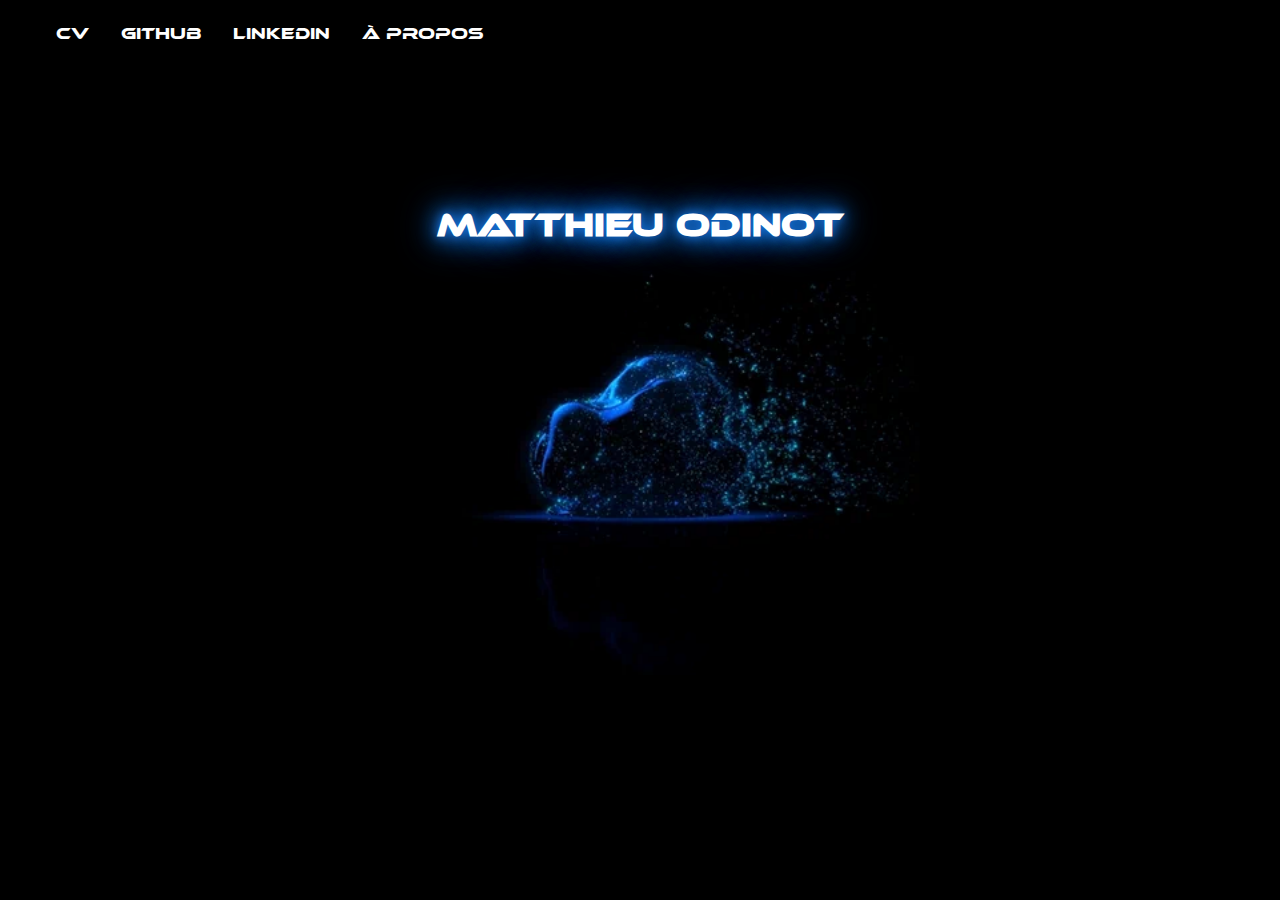
<file: index.html>
<!DOCTYPE html>
<html lang="fr">
    <head>
        <meta charset="UTF-8">
        <meta name="viewport" content="width=device-width, initial-scale=1.0">
        <meta name="description" content="">
        <meta name="keywords" content="">
        <meta name="author" content="">
        <meta name="robots" content="">
        <meta property="og:title" content="">
        <meta property="og:description" content="">
        <meta property="og:type" content="website">
        <meta property="og:url" content="http://www.MatthieuOdinot.com">
        <meta property="og:image" content="http://www..jpg">
        <title>Matthieu Odinot</title>
        <link href="index.css" rel="stylesheet">
    </head>
    <body>
        <div class="page">
            <header class="headermenu">
                <nav class="navbar"> <!-- Menu --> 
                    <input type="checkbox" id="hamburgermenu" class="hamburgermenu">
                    <label for="hamburgermenu" class="menu">Menu</label>
                    <ul class="navlist">
                        <li><a href="a faire" class="link">CV</a></li>
                        <li><a href="https://github.com/Matthieu-Odinot" class="link">Github</a></li>
                        <li><a href="https://www.linkedin.com/in/matthieu-odinot-92813633b/" class="link">LinkedIn</a></li>
                        <li><a href="a faire" class="link">À Propos</a></li>
                    </ul>
                </nav>
            </header>         
        </div>
            <main class="mainpage">
                <div class="bloc">
                    <img class="img1" src="./img/blue_stone.webp"></img>
                    <h1 class="maintitle">Matthieu Odinot</h1>
                </div>
            </main>
</file>
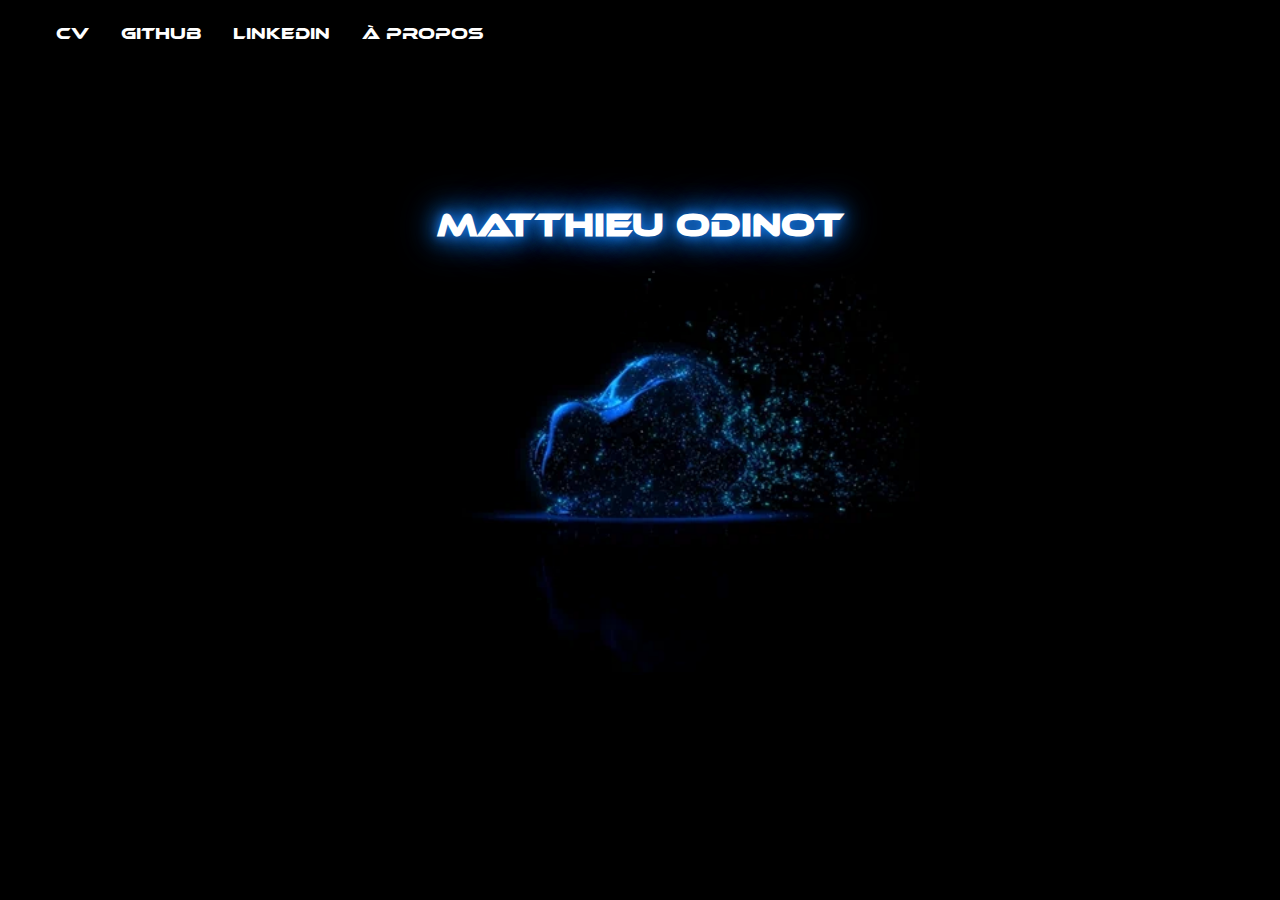
<file: Portfolio.html>
<!DOCTYPE html>
<html lang="fr">
    <head>
        <meta charset="UTF-8">
        <meta name="viewport" content="width=device-width, initial-scale=1.0">
        <meta name="description" content="">
        <meta name="keywords" content="">
        <meta name="author" content="">
        <meta name="robots" content="">
        <meta property="og:title" content="">
        <meta property="og:description" content="">
        <meta property="og:type" content="website">
        <meta property="og:url" content="http://www.MatthieuOdinot.com">
        <meta property="og:image" content="http://www..jpg">
        <title>Matthieu Odinot</title>
        <link href="Portfolio.css" rel="stylesheet">
    </head>
    <body>
        <div class="page">
            <header class="headermenu">
                <nav class="navbar"> <!-- Menu --> 
                    <input type="checkbox" id="hamburgermenu" class="hamburgermenu">
                    <label for="hamburgermenu" class="menu">Menu</label>
                    <ul class="navlist">
                        <li><a href="a faire" class="link">CV</a></li>
                        <li><a href="https://github.com/Matthieu-Odinot" class="link">Github</a></li>
                        <li><a href="https://www.linkedin.com/in/matthieu-odinot-92813633b/" class="link">LinkedIn</a></li>
                        <li><a href="a faire" class="link">À Propos</a></li>
                    </ul>
                </nav>
            </header>         
        </div>
            <main class="mainpage">
                <div class="bloc">
                    <img class="img1" src="./img/blue_stone.webp"></img>
                    <h1 class="maintitle">Matthieu Odinot</h1>
                </div>
            </main>
</file>
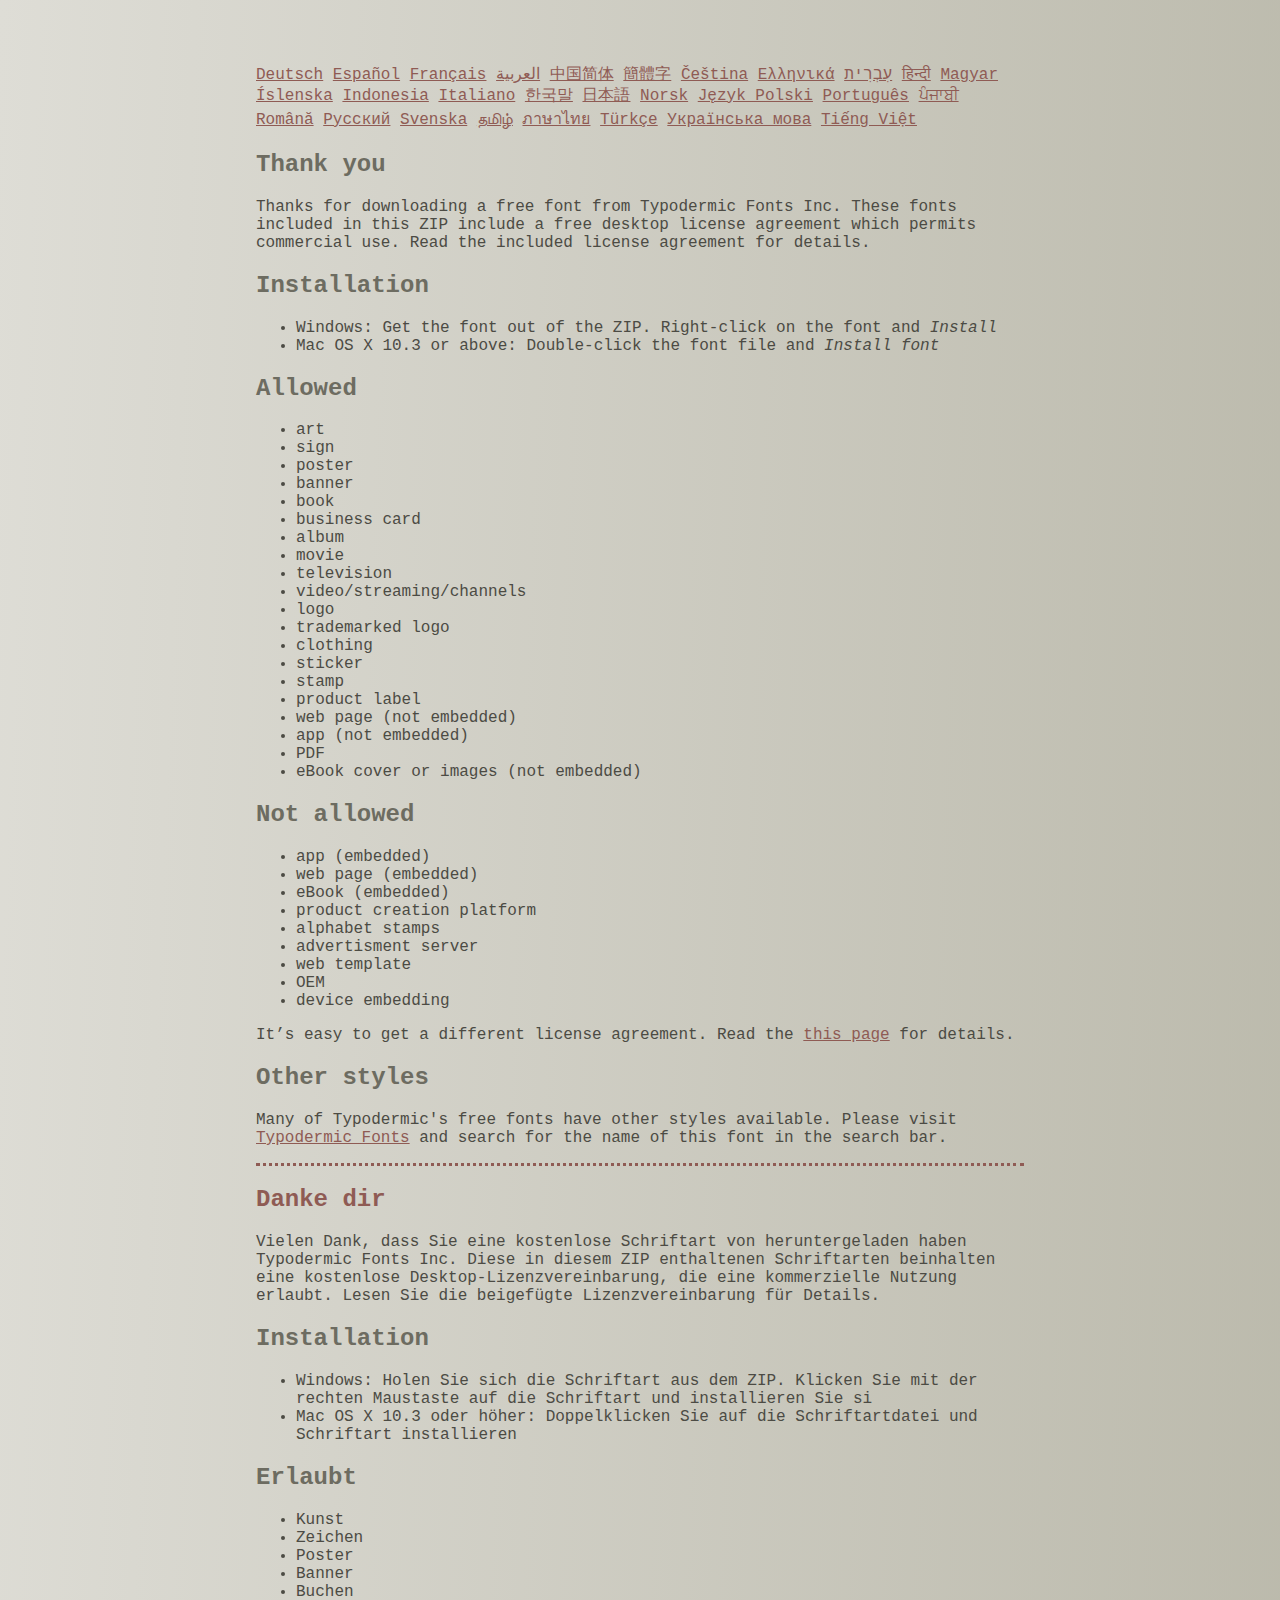
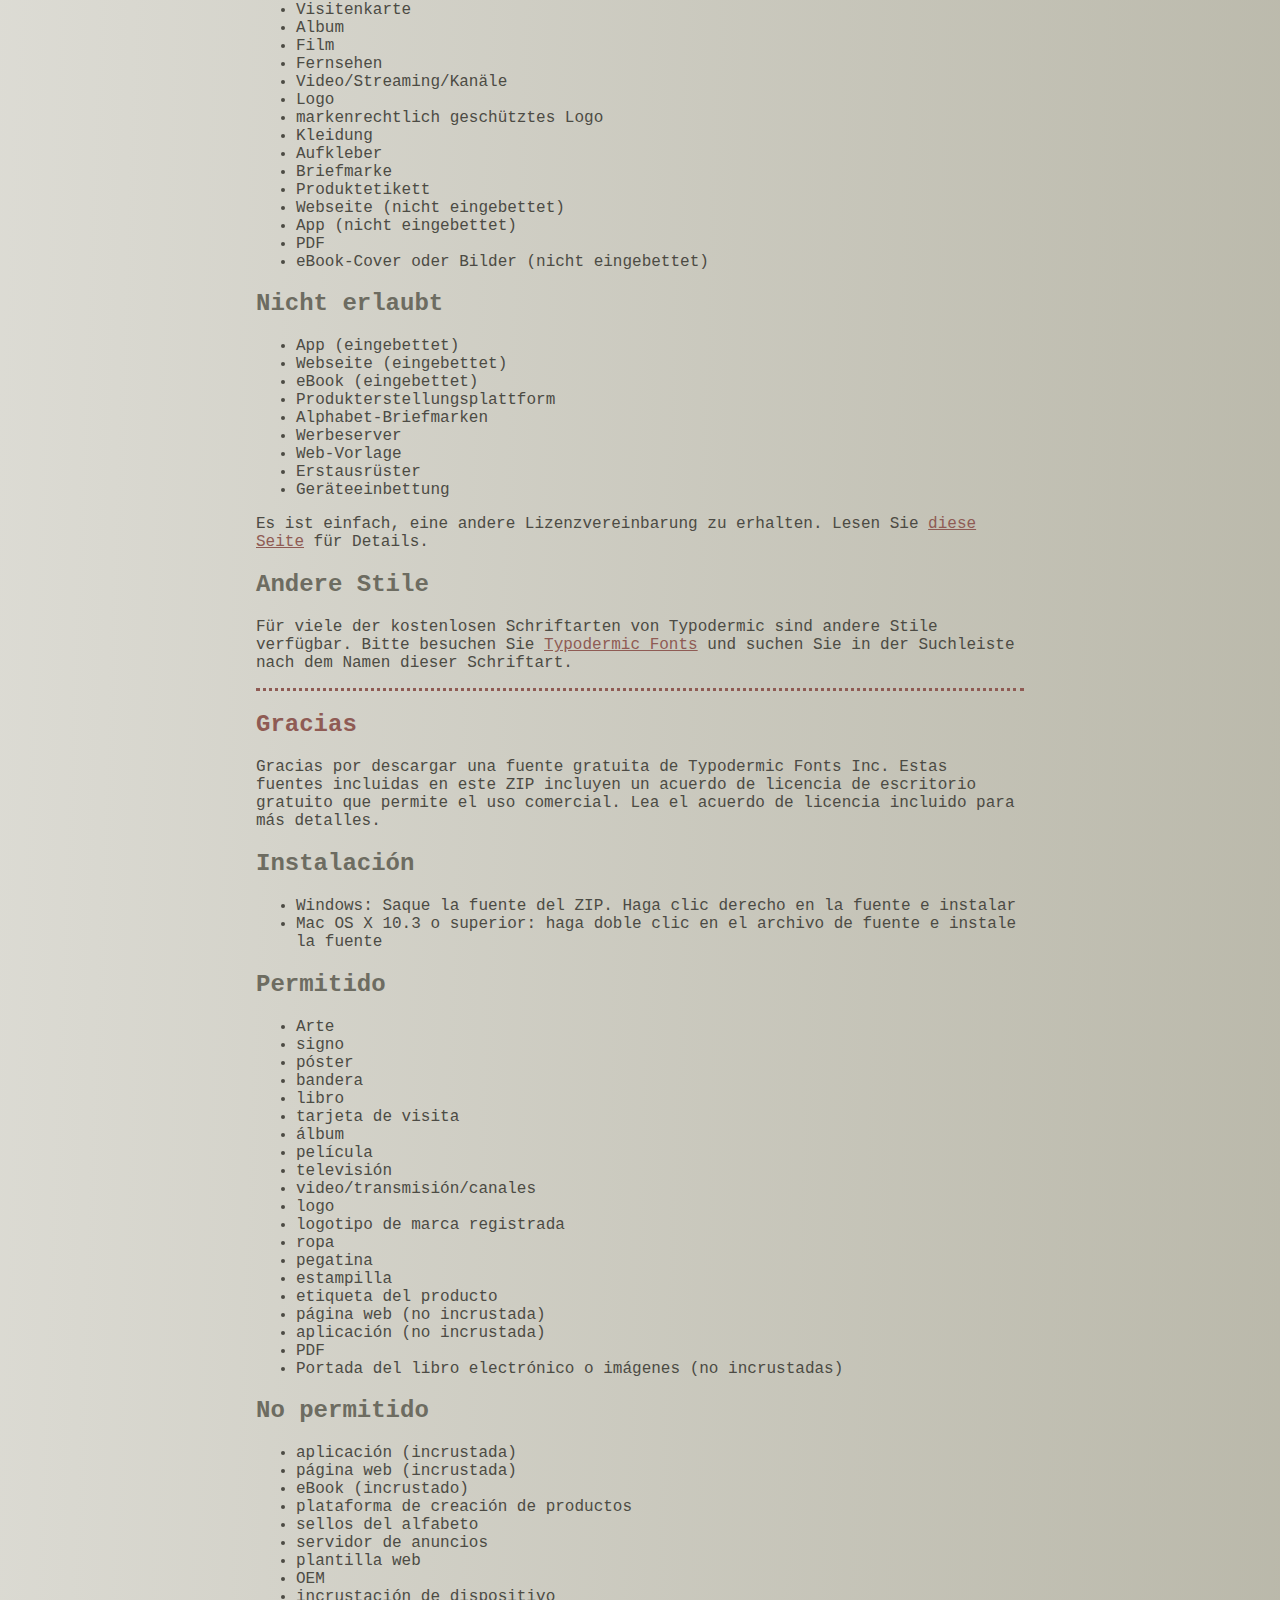
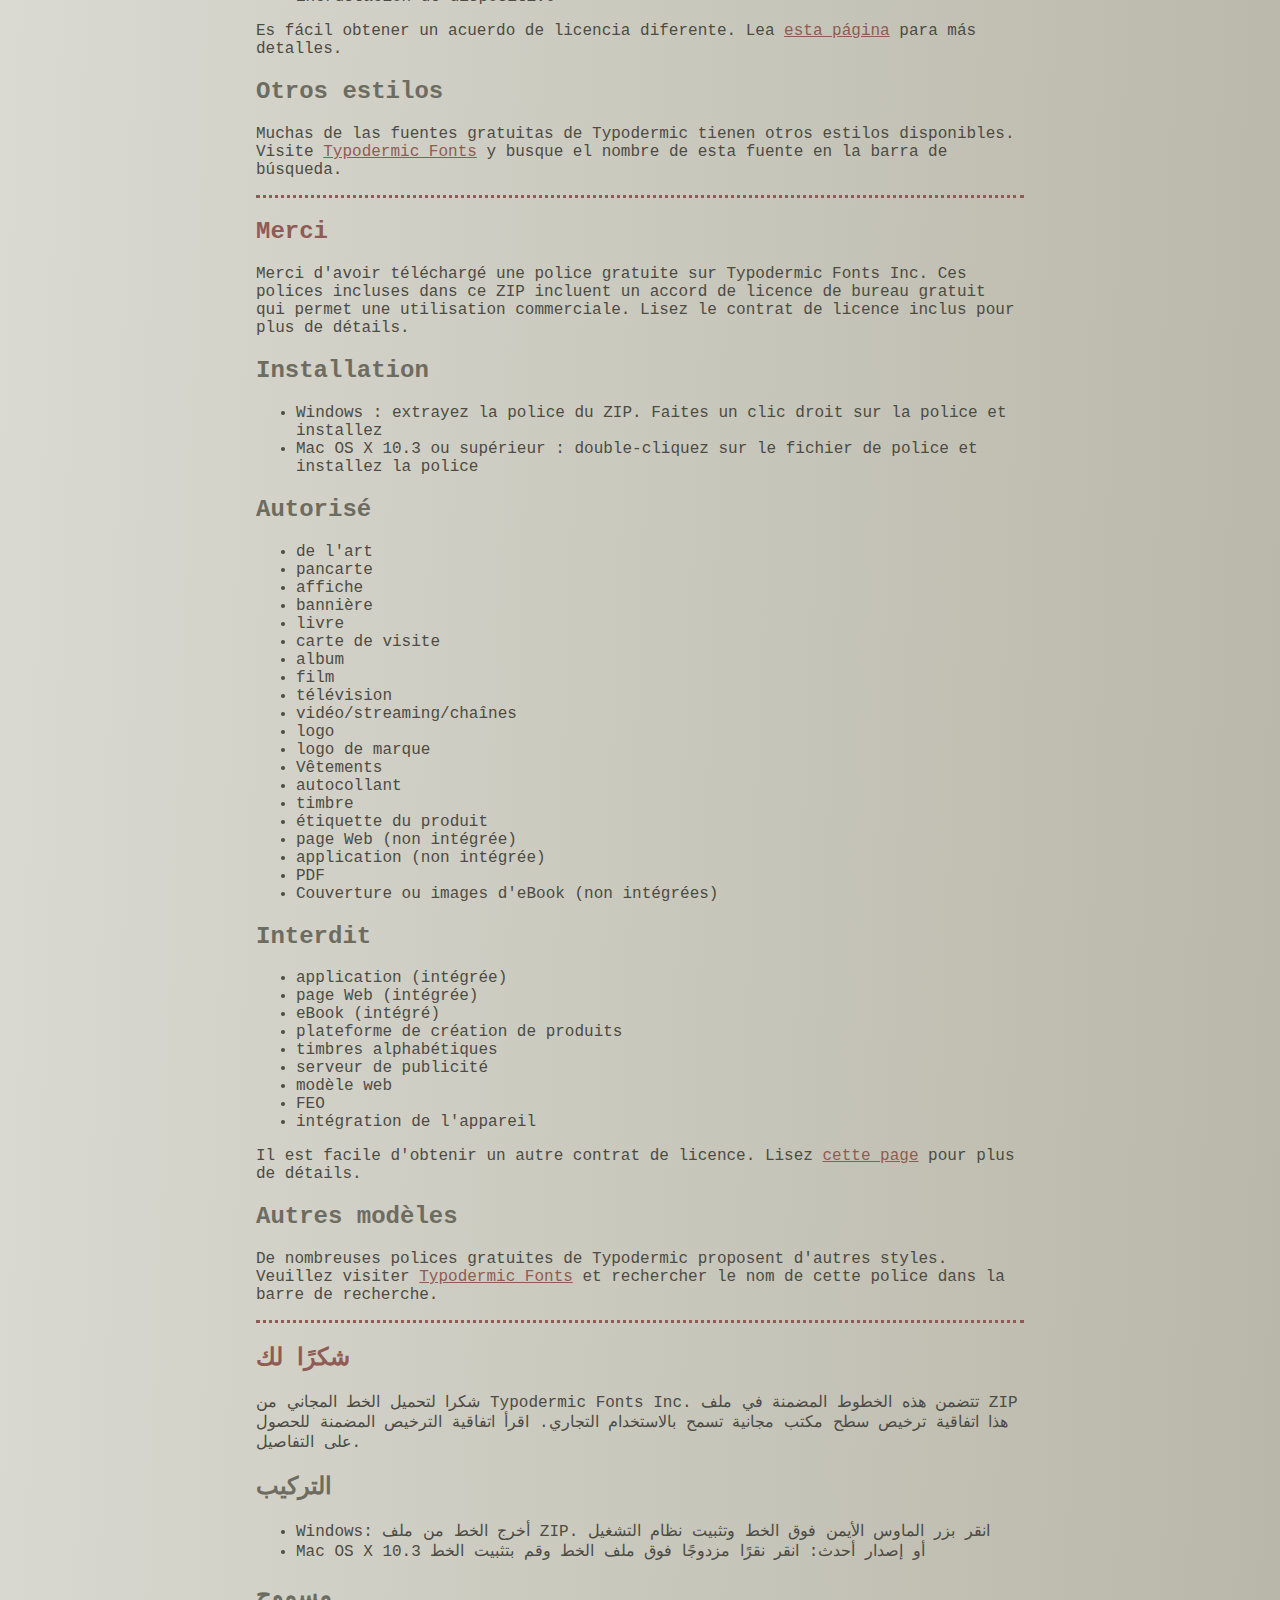
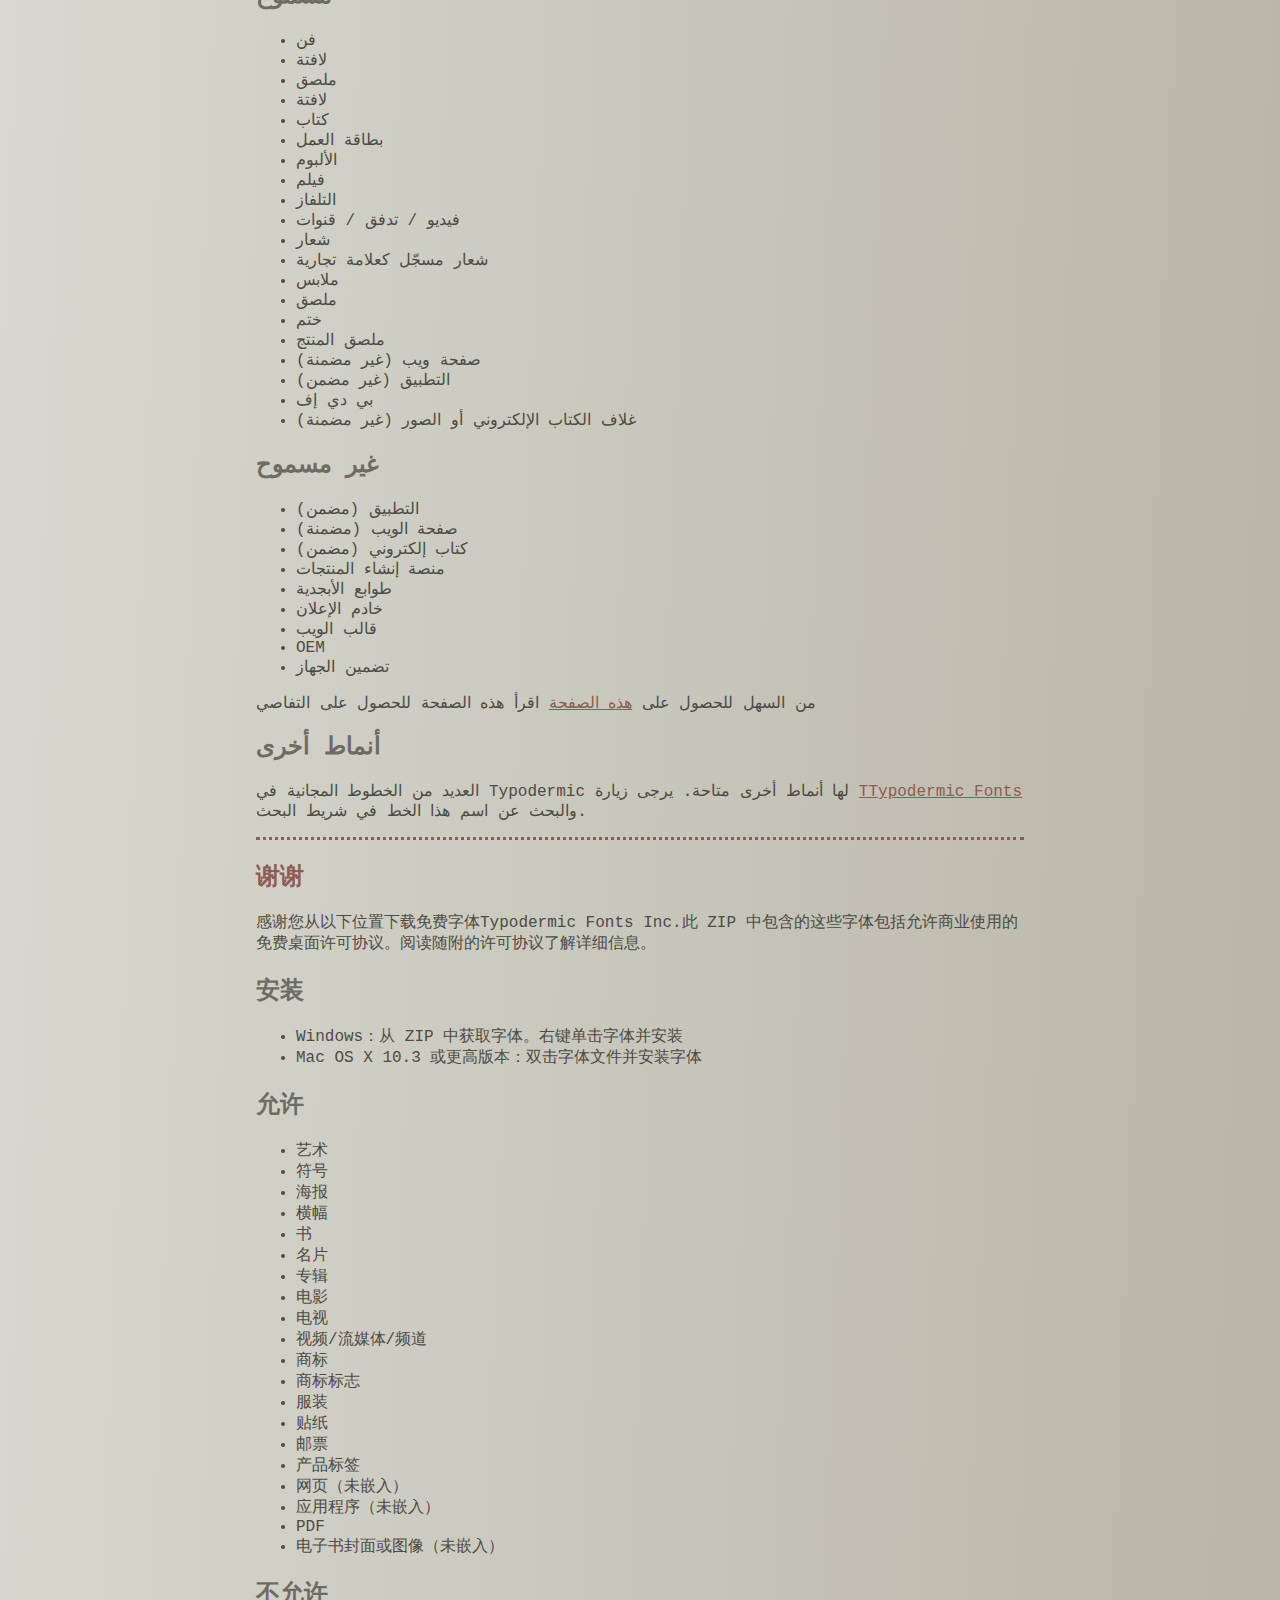
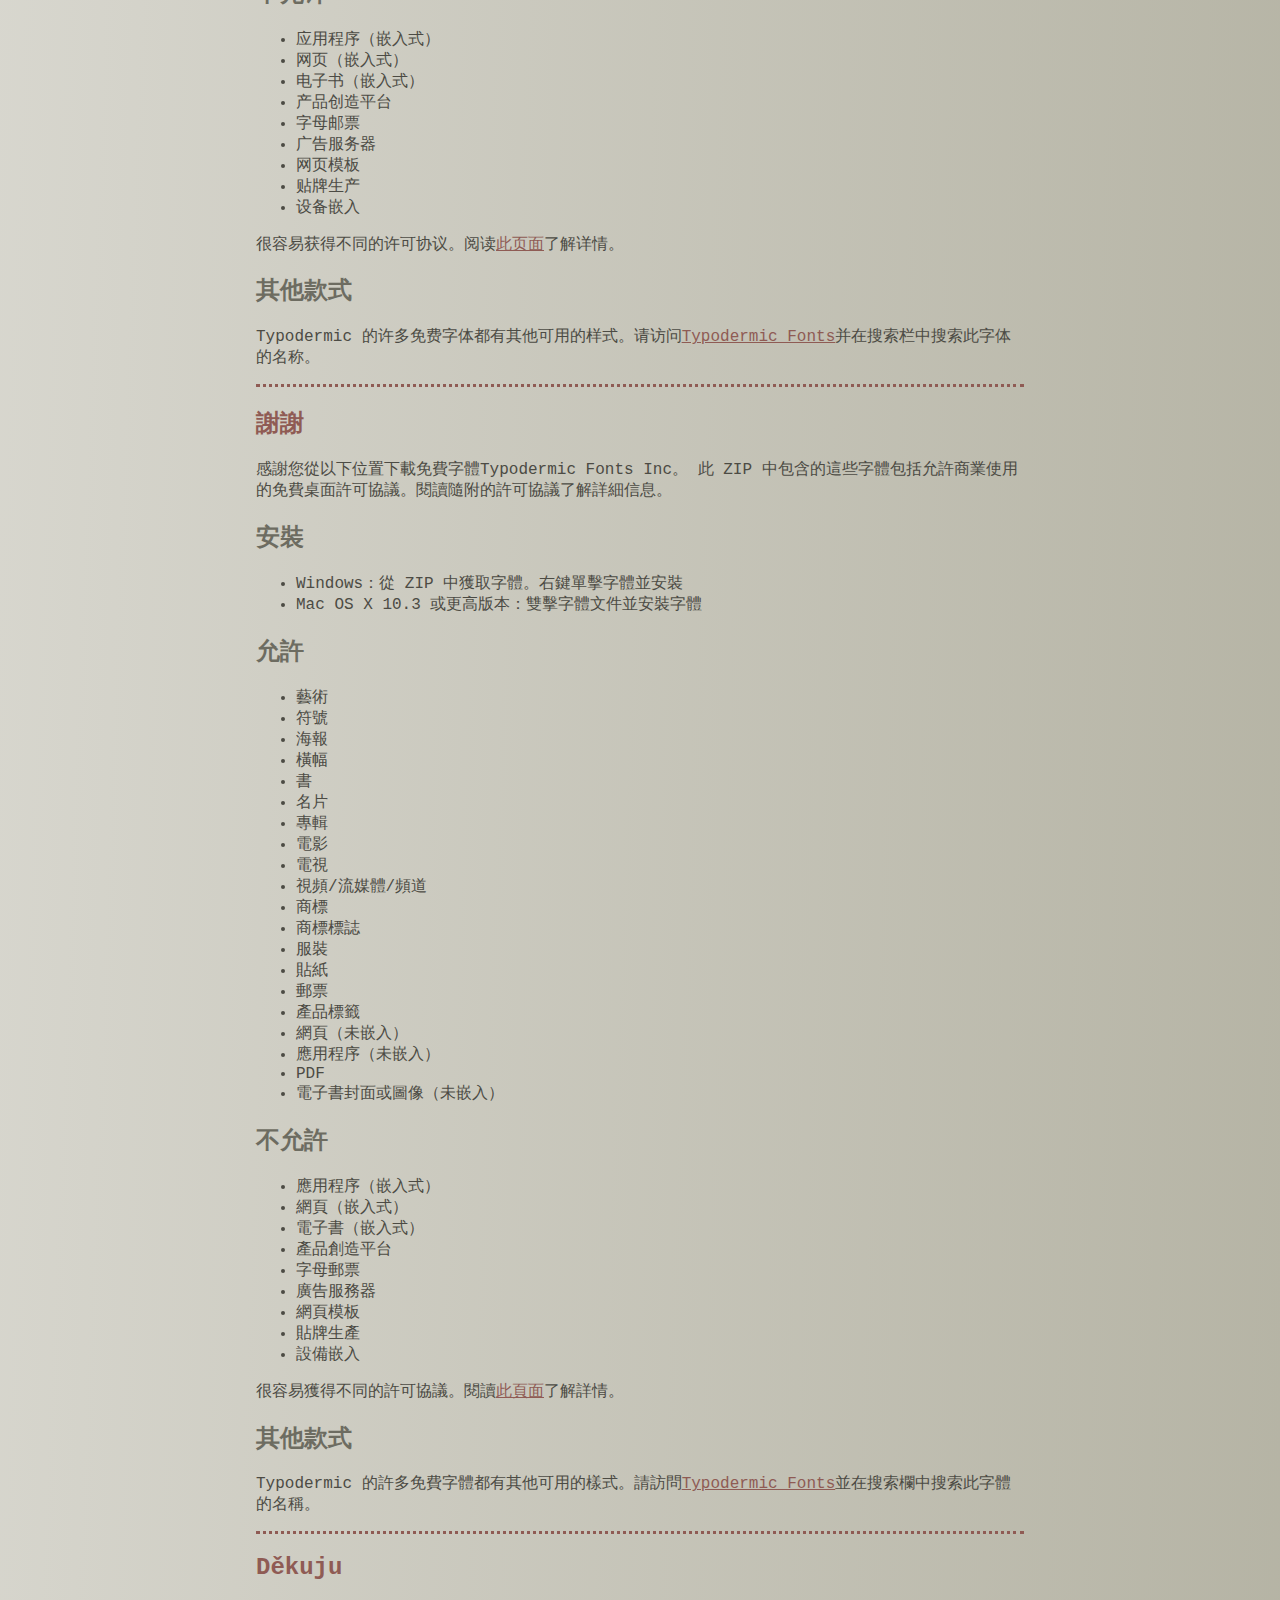
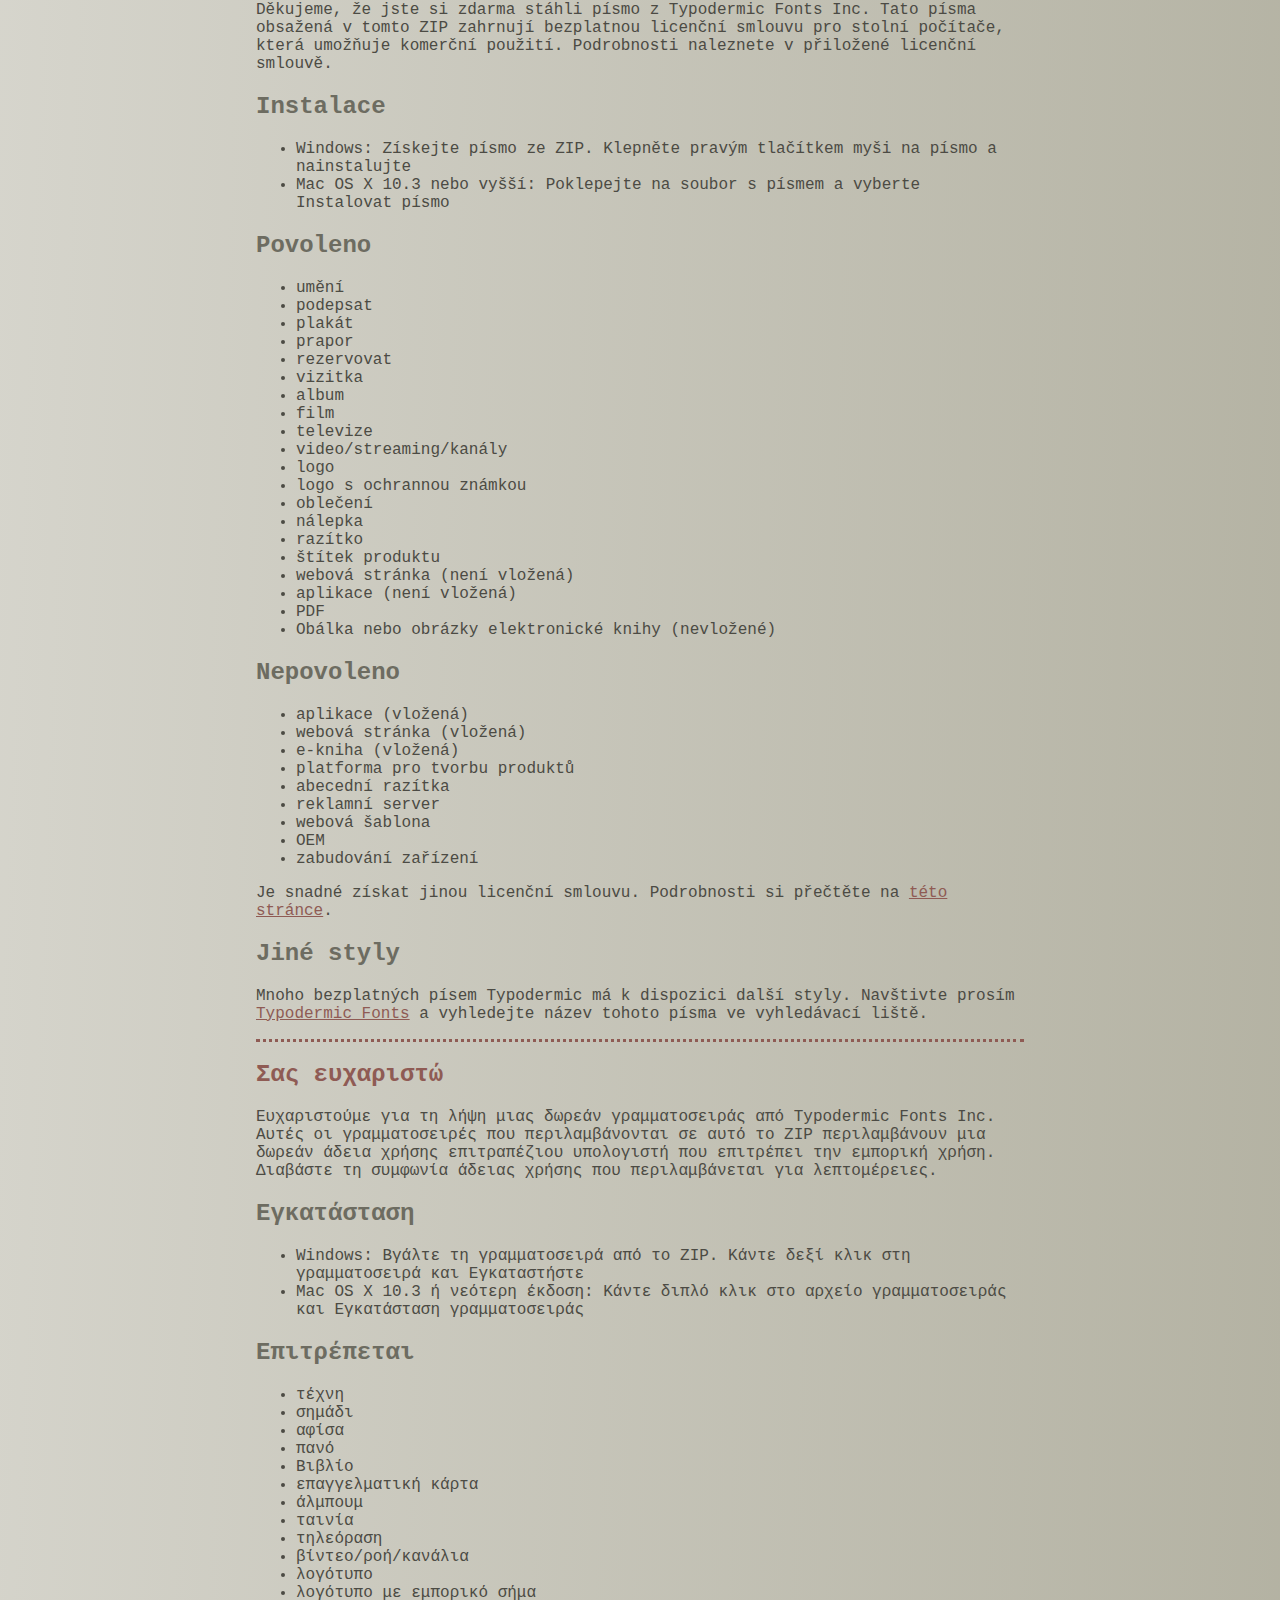
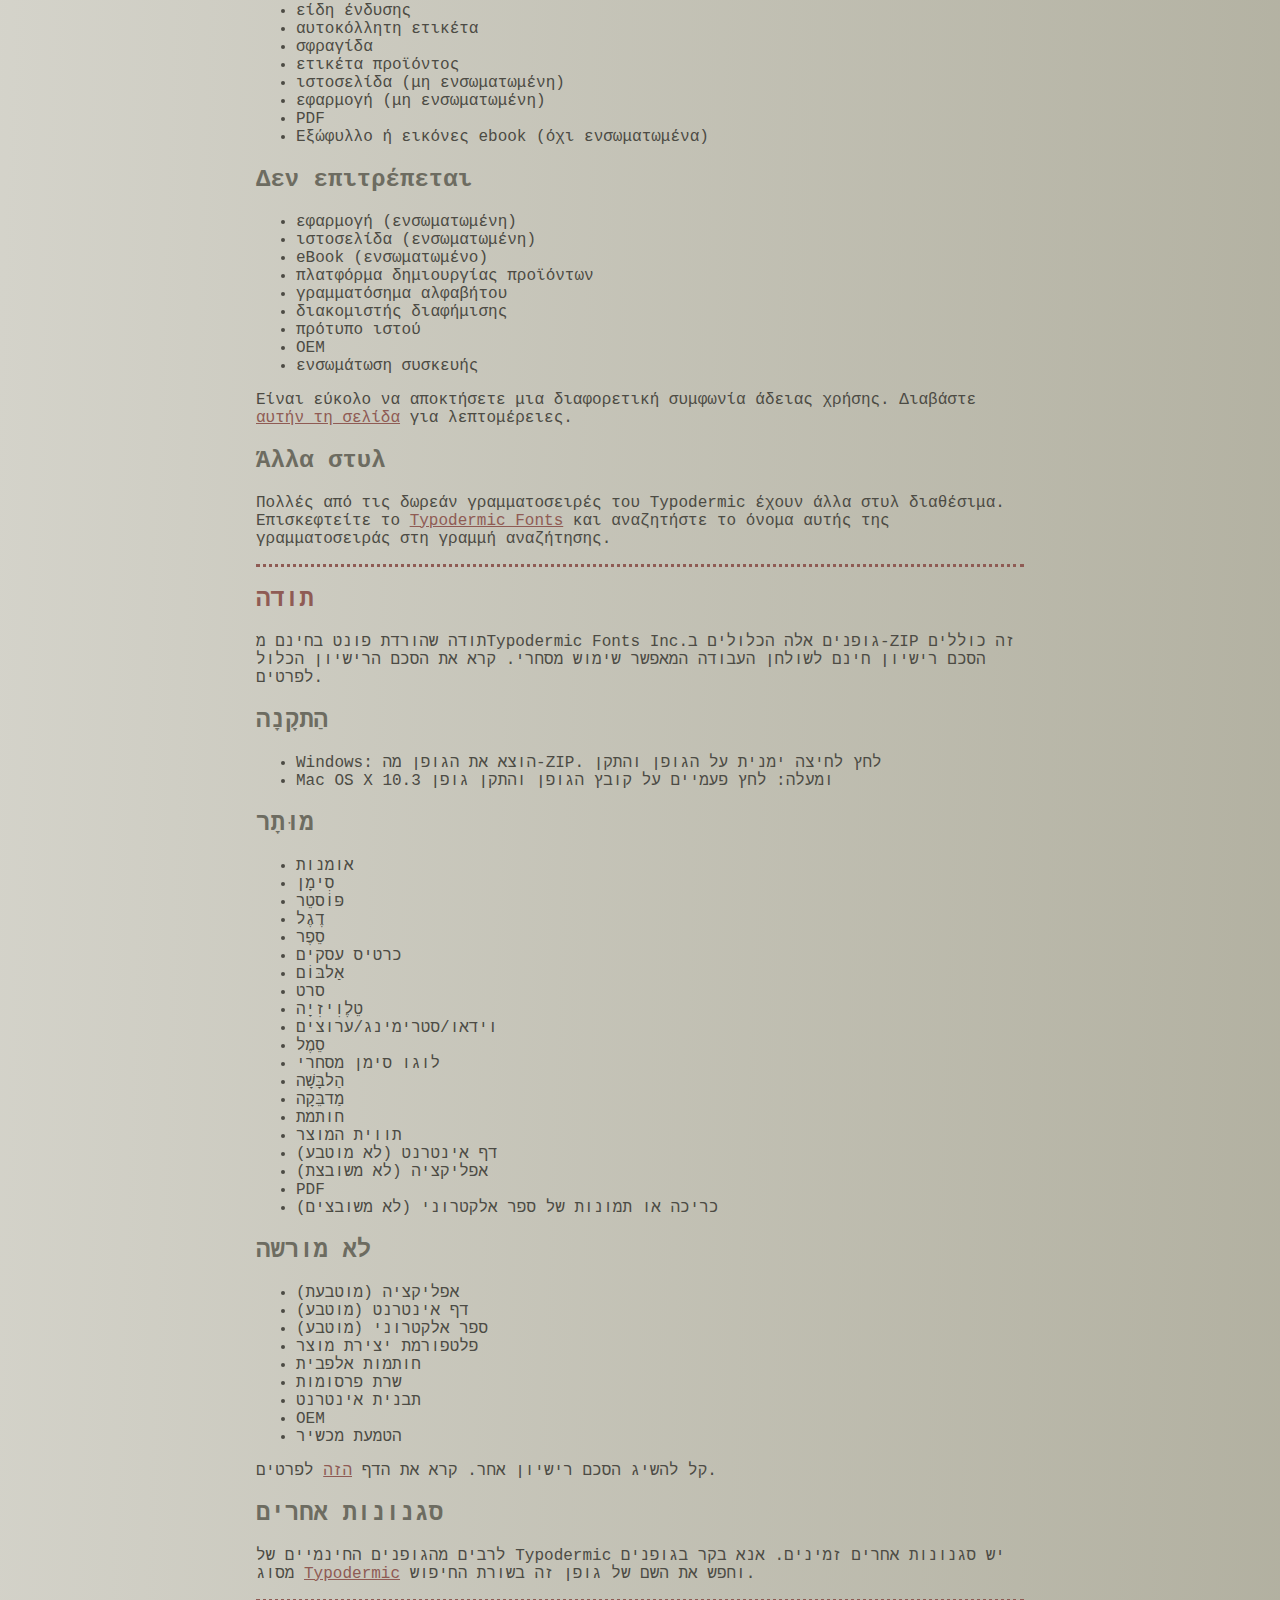
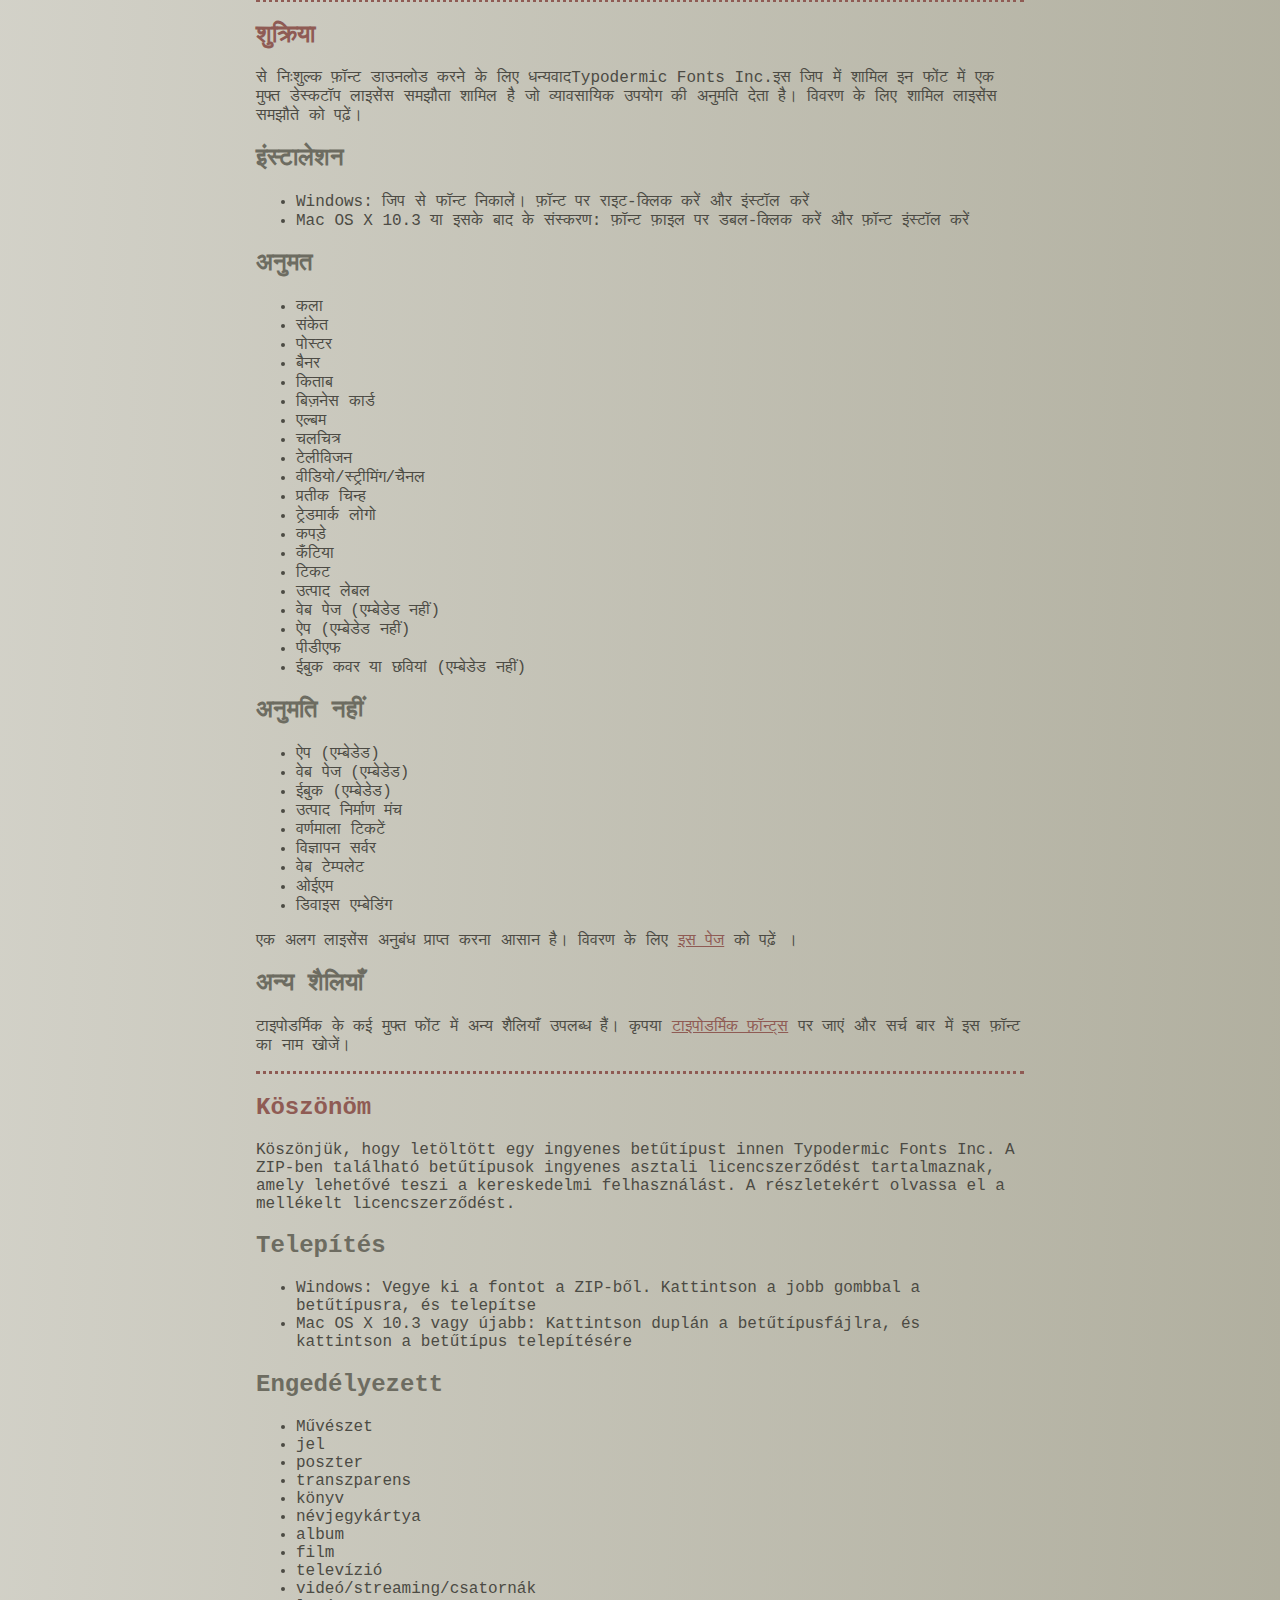
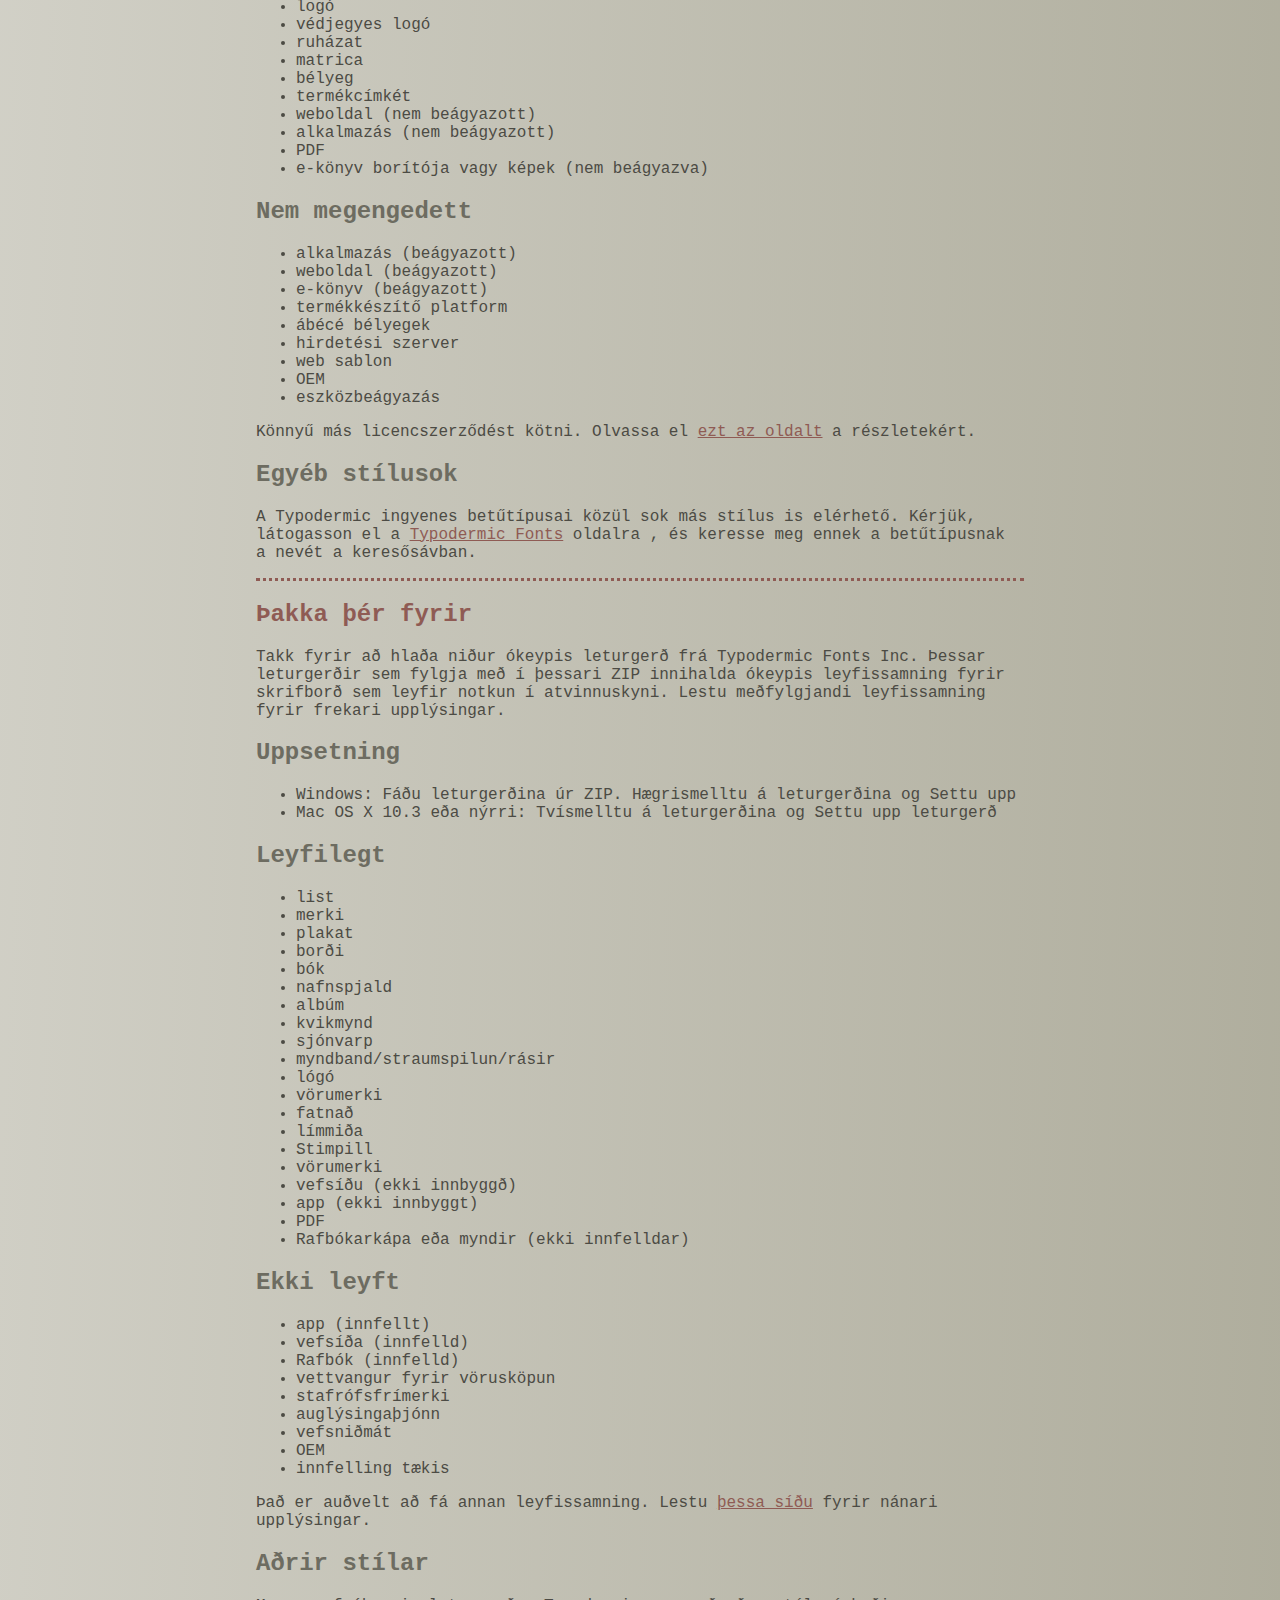
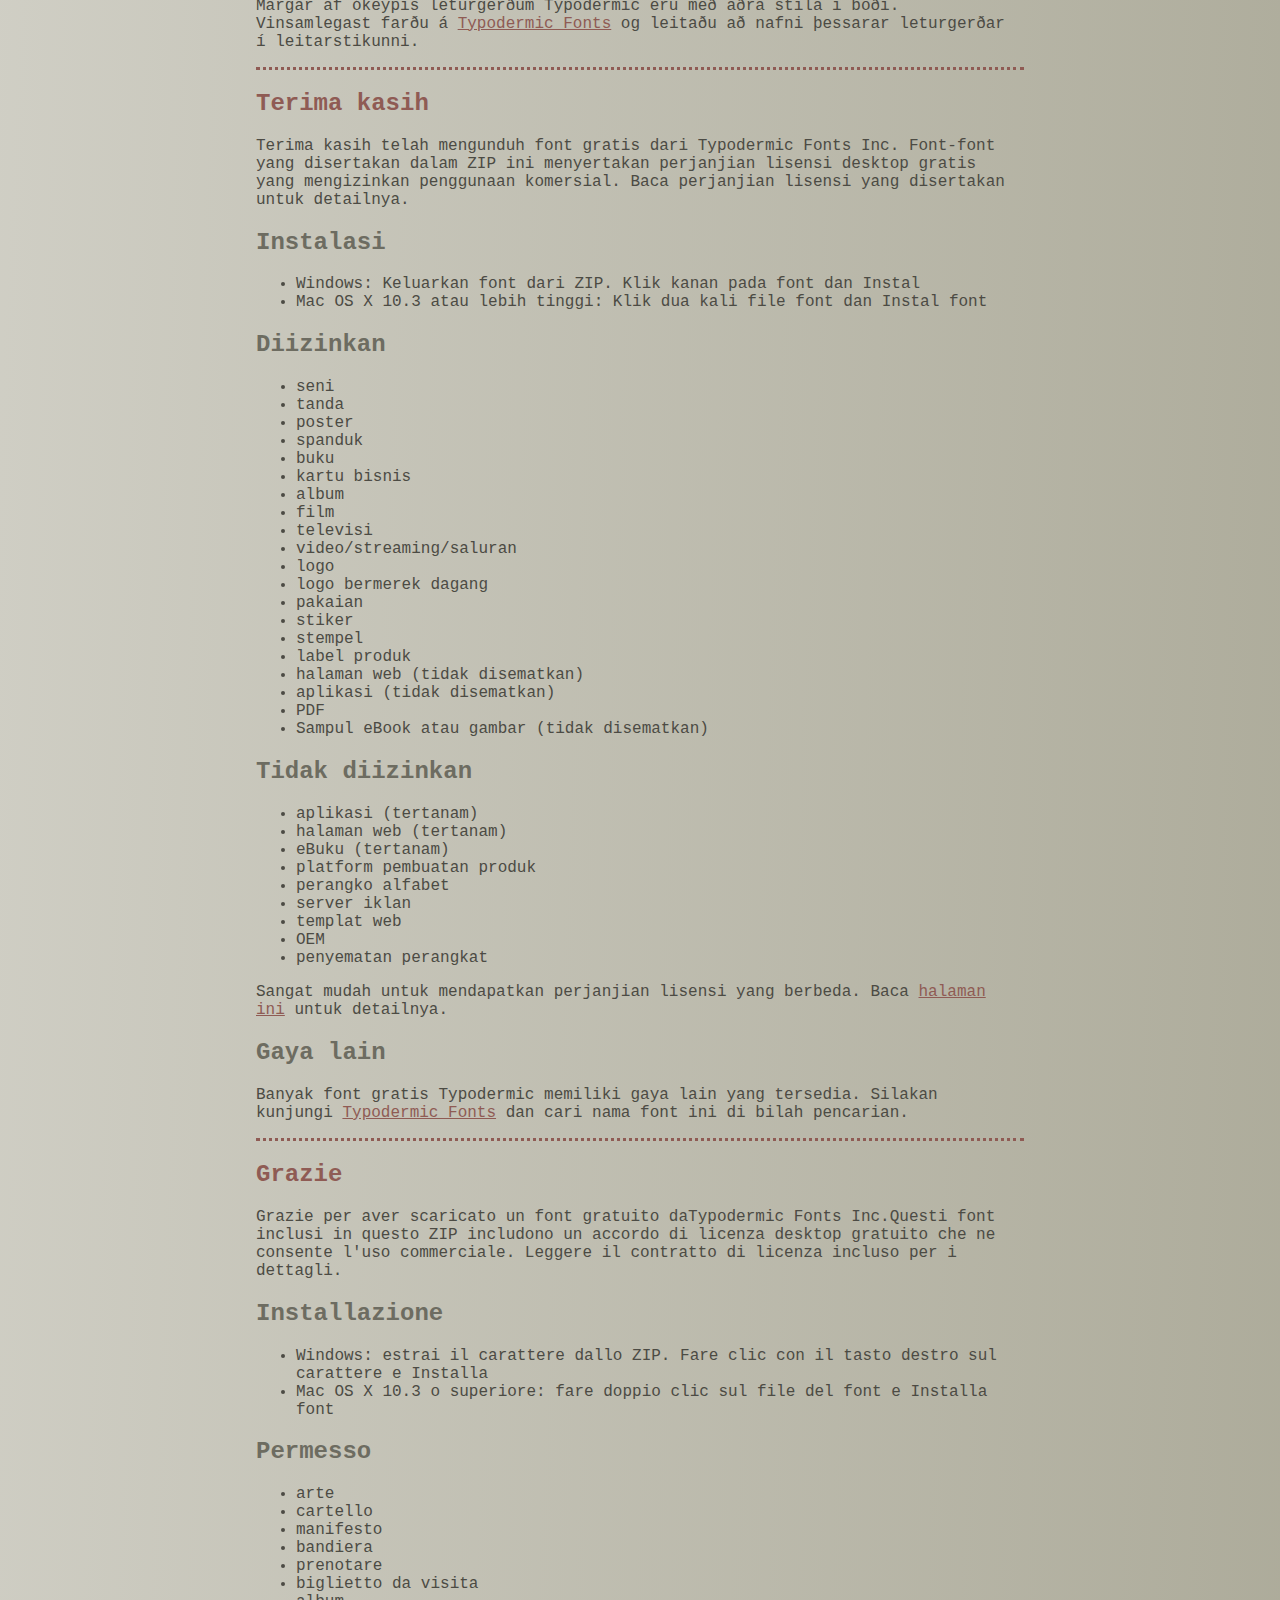
<file: font/ethnocentric/read-this.html>
<head>
<meta http-equiv="Content-Type" content="text/html; charset=utf-8">
<title>Typodermic Fonts Inc. Free Font Instructions 2023</title>
<style type="text/css">
body {margin:30px 20% 120px 20%; padding:0px; font-family:Consolas, Courier, sans-serif; color:#4c4b44; background-color:#c2c1b3;
/* IE10 Consumer Preview */ 
background-image: -ms-linear-gradient(top left, #DEDDD6 0%, #9D9B87 100%);
/* Mozilla Firefox */ 
background-image: -moz-linear-gradient(top left, #DEDDD6 0%, #9D9B87 100%);
/* Opera */ 
background-image: -o-linear-gradient(top left, #DEDDD6 0%, #9D9B87 100%);
/* Webkit (Safari/Chrome 10) */ 
background-image: -webkit-gradient(linear, left top, right bottom, color-stop(0, #DEDDD6), color-stop(1, #9D9B87));
/* Webkit (Chrome 11+) */ 
background-image: -webkit-linear-gradient(top left, #DEDDD6 0%, #9D9B87 100%);
/* W3C Markup, IE10 Release Preview */ 
background-image: linear-gradient(to bottom right, #DEDDD6 0%, #9D9B87 100%);
	}
h2 {color:#6d6c61;}
a {color:#8f5b54;}
a:hover {color:#ffffff; background-color:#9a998c;}
hr.dotted {border: 0; border-top: 3px dotted #8f5b54;}
</style>
</head>

<body>

<br>

<p translate="no">
<a href="#German">Deutsch</a>
<a href="#Spanish">Español</a>
<a href="#French">Français</a>
<a href="#Arabic">العربية</a>
<a href="#Chinese">中国简体</a>
<a href="#Chinese(trad)">簡體字</a>
<a href="#Czech">Čeština</a>
<a href="#Greek">Ελληνικά</a>
<a href="#Hebrew">עִבְרִית</a>
<a href="#Hindi">हिन्दी</a>
<a href="#Hungarian">Magyar</a>
<a href="#Icelandic">Íslenska</a>
<a href="#Indonesian">Indonesia</a>
<a href="#Italian">Italiano</a>
<a href="#Korean">한국말</a>
<a href="#Japanese">日本語</a>
<a href="#Norwegian">Norsk</a>
<a href="#Polish">Język&nbsp;Polski</a>
<a href="#Portuguese">Português</a>
<a href="#Punjabi">ਪੰਜਾਬੀ</a>
<a href="#Romanian">Română</a>
<a href="#Russian">Русский</a>
<a href="#Swedish">Svenska</a>
<a href="#Tamil">தமிழ்</a>
<a href="#Thai">ภาษาไทย</a>
<a href="#Turkish">Türkçe</a>
<a href="#Ukrainian">Українська&nbsp;мова</a>
<a href="#Vietnamese">Tiếng&nbsp;Việt</a>
</p>

<h2>Thank you</h2>

<p>Thanks for downloading a free font from <span translate="no">Typodermic Fonts Inc.</span> These fonts included in this ZIP include a free desktop license agreement which permits commercial use. Read the included license agreement for details.</p>


<h2>Installation</h2>
<ul><li>Windows: Get the font out of the ZIP. Right-click on the font and <em>Install</em><li>Mac OS X 10.3 or above: Double-click the font file and <em>Install font</em></ul>

<h2>Allowed</h2>

<ul>
<li>art</li>
<li>sign</li>
<li>poster</li>
<li>banner</li>
<li>book</li>
<li>business card</li>
<li>album</li>
<li>movie</li>
<li>television</li>
<li>video/streaming/channels</li>
<li>logo</li>
<li>trademarked logo</li>
<li>clothing</li>
<li>sticker</li>
<li>stamp</li>
<li>product label</li>
<li>web page (not embedded)</li>
<li>app (not embedded)</li>
<li>PDF</li>
<li>eBook cover or images (not embedded)</li>
</ul>

<h2>Not allowed</h2>

<ul>
<li>app (embedded)</li>
<li>web page (embedded)</li>
<li>eBook (embedded)</li>
<li>product creation platform</li>
<li>alphabet stamps</li>
<li>advertisment server</li>
<li>web template</li>
<li>OEM</li>
<li>device embedding</li>
</ul>

<p>It&rsquo;s easy to get a different license agreement. Read the <a href="https://typodermicfonts.com/license/">this page</a> for details. </p>

<h2>Other styles</h2>

<p>Many of Typodermic's free fonts have other styles available. Please visit <a href="https://typodermicfonts.com">Typodermic Fonts</a> and search for the name of this font in the search bar.</p>

<hr class="dotted">

<h2><a id="German">Danke dir</a></h2>

<p>Vielen Dank, dass Sie eine kostenlose Schriftart von heruntergeladen haben Typodermic Fonts Inc. Diese in diesem ZIP enthaltenen Schriftarten beinhalten eine kostenlose Desktop-Lizenzvereinbarung, die eine kommerzielle Nutzung erlaubt. Lesen Sie die beigefügte Lizenzvereinbarung für Details.</p>


<h2>Installation</h2>
<ul><li>Windows: Holen Sie sich die Schriftart aus dem ZIP. Klicken Sie mit der rechten Maustaste auf die Schriftart und installieren Sie si<li>Mac OS X 10.3 oder höher: Doppelklicken Sie auf die Schriftartdatei und Schriftart installieren </ul>

<h2>Erlaubt</h2>

<ul>
<li>Kunst</li>
<li>Zeichen</li>
<li>Poster</li>
<li>Banner</li>
<li>Buchen</li>
<li>Visitenkarte</li>
<li>Album</li>
<li>Film</li>
<li>Fernsehen</li>
<li>Video/Streaming/Kanäle</li>
<li>Logo</li>
<li>markenrechtlich geschütztes Logo</li>
<li>Kleidung</li>
<li>Aufkleber</li>
<li>Briefmarke</li>
<li>Produktetikett</li>
<li>Webseite (nicht eingebettet)</li>
<li>App (nicht eingebettet)</li>
<li>PDF</li>
<li>eBook-Cover oder Bilder (nicht eingebettet)</li>
</ul>

<h2>Nicht erlaubt</h2>

<ul>
<li>App (eingebettet)</li>
<li>Webseite (eingebettet)</li>
<li>eBook (eingebettet)</li>
<li>Produkterstellungsplattform</li>
<li>Alphabet-Briefmarken</li>
<li>Werbeserver</li>
<li>Web-Vorlage</li>
<li>Erstausrüster</li>
<li>Geräteeinbettung</li>
</ul>

<p>Es ist einfach, eine andere Lizenzvereinbarung zu erhalten. Lesen Sie <a href="https://typodermicfonts.com/license/">diese Seite</a> für Details.</p>

<h2>Andere Stile</h2>

<p>Für viele der kostenlosen Schriftarten von Typodermic sind andere Stile verfügbar. Bitte besuchen Sie <a href="https://typodermicfonts.com">Typodermic Fonts</a> und suchen Sie in der Suchleiste nach dem Namen dieser Schriftart.</p>


<hr class="dotted">

<h2><a id="Spanish">Gracias</a></h2>

<p>Gracias por descargar una fuente gratuita de Typodermic Fonts Inc. Estas fuentes incluidas en este ZIP incluyen un acuerdo de licencia de escritorio gratuito que permite el uso comercial. Lea el acuerdo de licencia incluido para más detalles.</p>


<h2>Instalación</h2>
<ul><li>Windows: Saque la fuente del ZIP. Haga clic derecho en la fuente e instalar <li>Mac OS X 10.3 o superior: haga doble clic en el archivo de fuente e instale la fuente</ul>

<h2>Permitido</h2>

<ul>
<li>Arte</li>
<li>signo</li>
<li>póster</li>
<li>bandera</li>
<li>libro</li>
<li>tarjeta de visita</li>
<li>álbum</li>
<li>película</li>
<li>televisión</li>
<li>video/transmisión/canales</li>
<li>logo</li>
<li>logotipo de marca registrada</li>
<li>ropa</li>
<li>pegatina</li>
<li>estampilla</li>
<li>etiqueta del producto</li>
<li>página web (no incrustada)</li>
<li>aplicación (no incrustada)</li>
<li>PDF</li>
<li>Portada del libro electrónico o imágenes (no incrustadas)</li>
</ul>


<h2>No permitido</h2>

<ul>
<li>aplicación (incrustada)</li>
<li>página web (incrustada)</li>
<li>eBook (incrustado)</li>
<li>plataforma de creación de productos</li>
<li>sellos del alfabeto</li>
<li>servidor de anuncios</li>
<li>plantilla web</li>
<li>OEM</li>
<li>incrustación de dispositivo</li>
</ul>

<p>Es fácil obtener un acuerdo de licencia diferente. Lea <a href="https://typodermicfonts.com/license/">esta página</a> para más detalles.</p>

<h2>Otros estilos</h2>

<p>Muchas de las fuentes gratuitas de Typodermic tienen otros estilos disponibles. Visite  <a href="https://typodermicfonts.com">Typodermic Fonts</a> y busque el nombre de esta fuente en la barra de búsqueda.</p>


<hr class="dotted">

<h2><a id="French">Merci</a></h2>

<p>Merci d'avoir téléchargé une police gratuite sur Typodermic Fonts Inc. Ces polices incluses dans ce ZIP incluent un accord de licence de bureau gratuit qui permet une utilisation commerciale. Lisez le contrat de licence inclus pour plus de détails.</p>


<h2>Installation</h2>
<ul><li>Windows : extrayez la police du ZIP. Faites un clic droit sur la police et installez<li>Mac OS X 10.3 ou supérieur : double-cliquez sur le fichier de police et installez la police</ul>
  



<h2>Autorisé</h2>

<ul>
<li>de l'art</li>
<li>pancarte</li>
<li>affiche</li>
<li>bannière</li>
<li>livre</li>
<li>carte de visite</li>
<li>album</li>
<li>film</li>
<li>télévision</li>
<li>vidéo/streaming/chaînes</li>
<li>logo</li>
<li>logo de marque</li>
<li>Vêtements</li>
<li>autocollant</li>
<li>timbre</li>
<li>étiquette du produit</li>
<li>page Web (non intégrée)</li>
<li>application (non intégrée)</li>
<li>PDF</li>
<li>Couverture ou images d'eBook (non intégrées)</li>
</ul>
 


<h2>Interdit</h2>

<ul>
<li>application (intégrée)</li>
<li>page Web (intégrée)</li>
<li>eBook (intégré)</li>
<li>plateforme de création de produits</li>
<li>timbres alphabétiques</li>
<li>serveur de publicité</li>
<li>modèle web</li>
<li>FEO</li>
<li>intégration de l'appareil</li>
</ul>

<p>Il est facile d'obtenir un autre contrat de licence. Lisez  <a href="https://typodermicfonts.com/license/">cette page</a> pour plus de détails.</p>

<h2>Autres modèles</h2>

<p>De nombreuses polices gratuites de Typodermic proposent d'autres styles. Veuillez visiter  <a href="https://typodermicfonts.com">Typodermic Fonts</a> et rechercher le nom de cette police dans la barre de recherche.</p>


<hr class="dotted">

<h2><a id="Arabic">شكرًا لك</a></h2>

<p>

شكرا لتحميل الخط المجاني من Typodermic Fonts Inc. تتضمن هذه الخطوط المضمنة في ملف ZIP هذا اتفاقية ترخيص سطح مكتب مجانية تسمح بالاستخدام التجاري. اقرأ اتفاقية الترخيص المضمنة للحصول على التفاصيل.</p>


<h2>التركيب</h2>
<ul><li>Windows: أخرج الخط من ملف ZIP. انقر بزر الماوس الأيمن فوق الخط وتثبيت
    نظام التشغيل <li>Mac OS X 10.3 أو إصدار أحدث: انقر نقرًا مزدوجًا فوق ملف الخط وقم بتثبيت الخط</em></ul>

<h2>مسموح</h2>

<ul>
<li>فن</li>
<li>لافتة</li>
<li>ملصق</li>
<li>لافتة</li>
<li>كتاب</li>
<li>بطاقة العمل</li>
<li>الألبوم</li>
<li>فيلم</li>
<li>التلفاز</li>
<li>فيديو / تدفق / قنوات</li>
<li>شعار</li>
<li>شعار مسجّل كعلامة تجارية</li>
<li>ملابس</li>
<li>ملصق</li>
<li>ختم</li>
<li>ملصق المنتج</li>
<li>صفحة ويب (غير مضمنة)</li>
<li>التطبيق (غير مضمن)</li>
<li>بي دي إف</li>
<li>غلاف الكتاب الإلكتروني أو الصور (غير مضمنة)</li>
</ul>

<h2>غير مسموح</h2>

<ul>
<li>التطبيق (مضمن)</li>
<li>صفحة الويب (مضمنة)</li>
<li>كتاب إلكتروني (مضمن)</li>
<li>منصة إنشاء المنتجات</li>
<li>طوابع الأبجدية</li>
<li>خادم الإعلان</li>
<li>قالب الويب</li>
<li>OEM</li>
<li>تضمين الجهاز</li>
</ul>

<p>من السهل  للحصول على <a href="https://typodermicfonts.com/license/">هذه الصفحة</a>  اقرأ هذه الصفحة للحصول على التفاصي</p>


<h2>أنماط أخرى</h2>

<p>العديد من الخطوط المجانية في Typodermic لها أنماط أخرى متاحة. يرجى زيارة <a href="https://typodermicfonts.com">TTypodermic Fonts</a> والبحث عن اسم هذا الخط في شريط البحث.</p>


<hr class="dotted">

<h2><a id="Chinese">谢谢</a></h2>

<p>感谢您从以下位置下载免费字体Typodermic Fonts Inc.此 ZIP 中包含的这些字体包括允许商业使用的免费桌面许可协议。阅读随附的许可协议了解详细信息。</p>


<h2>安装</h2>
<ul><li>Windows：从 ZIP 中获取字体。右键单击字体并安装<li>Mac OS X 10.3 或更高版本：双击字体文件并安装字体 </ul>

<h2>允许</h2>





<ul>
<li>艺术</li>
<li>符号</li>
<li>海报</li>
<li>横幅</li>
<li>书</li>
<li>名片</li>
<li>专辑</li>
<li>电影</li>
<li>电视</li>
<li>视频/流媒体/频道</li>
<li>商标</li>
<li>商标标志</li>
<li>服装</li>
<li>贴纸</li>
<li>邮票</li>
<li>产品标签</li>
<li>网页（未嵌入）</li>
<li>应用程序（未嵌入）</li>
<li>PDF</li>
<li>电子书封面或图像（未嵌入）</li>
</ul>

<h2>不允许</h2>

<ul>
<li>应用程序（嵌入式）</li>
<li>网页（嵌入式）</li>
<li>电子书（嵌入式）</li>
<li>产品创造平台</li>
<li>字母邮票</li>
<li>广告服务器</li>
<li>网页模板</li>
<li>贴牌生产</li>
<li>设备嵌入</li>
</ul>

<p>很容易获得不同的许可协议。阅读<a href="https://typodermicfonts.com/license/">此页面</a>了解详情。</p>

<h2>其他款式</h2>

<p>Typodermic 的许多免费字体都有其他可用的样式。请访问<a href="https://typodermicfonts.com">Typodermic Fonts</a>并在搜索栏中搜索此字体的名称。</p>


<hr class="dotted">

<h2><a id="Chinese(trad)">謝謝</a></h2>

<p>感謝您從以下位置下載免費字體Typodermic Fonts Inc。 此 ZIP 中包含的這些字體包括允許商業使用的免費桌面許可協議。閱讀隨附的許可協議了解詳細信息。</p>


<h2>安裝</h2>
<ul><li>Windows：從 ZIP 中獲取字體。右鍵單擊字體並安裝<li>Mac OS X 10.3 或更高版本：雙擊字體文件並安裝字體 </ul>

<h2>允許</h2>

<ul>
<li>藝術</li>
<li>符號</li>
<li>海報</li>
<li>橫幅</li>
<li>書</li>
<li>名片</li>
<li>專輯</li>
<li>電影</li>
<li>電視</li>
<li>視頻/流媒體/頻道</li>
<li>商標</li>
<li>商標標誌</li>
<li>服裝</li>
<li>貼紙</li>
<li>郵票</li>
<li>產品標籤</li>
<li>網頁（未嵌入）</li>
<li>應用程序（未嵌入）</li>
<li>PDF</li>
<li>電子書封面或圖像（未嵌入）</li>


</ul>

<h2>不允許</h2>

<ul>
<li>應用程序（嵌入式）</li>
<li>網頁（嵌入式）</li>
<li>電子書（嵌入式）</li>
<li>產品創造平台</li>
<li>字母郵票</li>
<li>廣告服務器</li>
<li>網頁模板</li>
<li>貼牌生產</li>
<li>設備嵌入</li>
</ul>

<p>很容易獲得不同的許可協議。閱讀<a href="https://typodermicfonts.com/license/">此頁面</a>了解詳情。</p>

<h2>其他款式</h2>

<p>Typodermic 的許多免費字體都有其他可用的樣式。請訪問<a href="https://typodermicfonts.com">Typodermic Fonts</a>並在搜索欄中搜索此字體的名稱。</p>


<hr class="dotted">

<h2><a id="Czech">Děkuju</a></h2>

<p>Děkujeme, že jste si zdarma stáhli písmo z Typodermic Fonts Inc. Tato písma obsažená v tomto ZIP zahrnují bezplatnou licenční smlouvu pro stolní počítače, která umožňuje komerční použití. Podrobnosti naleznete v přiložené licenční smlouvě.</p>


<h2>Instalace</h2>
<ul><li>Windows: Získejte písmo ze ZIP. Klepněte pravým tlačítkem myši na písmo a nainstalujte <li>Mac OS X 10.3 nebo vyšší: Poklepejte na soubor s písmem a vyberte Instalovat písmo </ul>

<h2>Povoleno</h2>

<ul>
<li>umění</li>
<li>podepsat</li>
<li>plakát</li>
<li>prapor</li>
<li>rezervovat</li>
<li>vizitka</li>
<li>album</li>
<li>film</li>
<li>televize</li>
<li>video/streaming/kanály</li>
<li>logo</li>
<li>logo s ochrannou známkou</li>
<li>oblečení</li>
<li>nálepka</li>
<li>razítko</li>
<li>štítek produktu</li>
<li>webová stránka (není vložená)</li>
<li>aplikace (není vložená)</li>
<li>PDF</li>
<li>Obálka nebo obrázky elektronické knihy (nevložené)</li>
</ul>

<h2>Nepovoleno</h2>

<ul>
<li>aplikace (vložená)</li>
<li>webová stránka (vložená)</li>
<li>e-kniha (vložená)</li>
<li>platforma pro tvorbu produktů</li>
<li>abecední razítka</li>
<li>reklamní server</li>
<li>webová šablona</li>
<li>OEM</li>
<li>zabudování zařízení</li>
</ul>

<p>Je snadné získat jinou licenční smlouvu. Podrobnosti si přečtěte na <a href="https://typodermicfonts.com/license/">této stránce</a>.

<h2>Jiné styly</h2>

<p>Mnoho bezplatných písem Typodermic má k dispozici další styly. Navštivte prosím <a href="https://typodermicfonts.com">Typodermic Fonts</a> a vyhledejte název tohoto písma ve vyhledávací liště.</p>

<hr class="dotted">

<h2><a id="Greek">Σας ευχαριστώ</a></h2>

<p>Ευχαριστούμε για τη λήψη μιας δωρεάν γραμματοσειράς από Typodermic Fonts Inc. Αυτές οι γραμματοσειρές που περιλαμβάνονται σε αυτό το ZIP περιλαμβάνουν μια δωρεάν άδεια χρήσης επιτραπέζιου υπολογιστή που επιτρέπει την εμπορική χρήση. Διαβάστε τη συμφωνία άδειας χρήσης που περιλαμβάνεται για λεπτομέρειες.</p>


<h2>Εγκατάσταση</h2>
<ul><li>Windows: Βγάλτε τη γραμματοσειρά από το ZIP. Κάντε δεξί κλικ στη γραμματοσειρά και Εγκαταστήστε <li>Mac OS X 10.3 ή νεότερη έκδοση: Κάντε διπλό κλικ στο αρχείο γραμματοσειράς και Εγκατάσταση γραμματοσειράς</ul>

<h2>Επιτρέπεται</h2>

<ul>
<li>τέχνη</li>
<li>σημάδι</li>
<li>αφίσα</li>
<li>πανό</li>
<li>Βιβλίο</li>
<li>επαγγελματική κάρτα</li>
<li>άλμπουμ</li>
<li>ταινία</li>
<li>τηλεόραση</li>
<li>βίντεο/ροή/κανάλια</li>
<li>λογότυπο</li>
<li>λογότυπο με εμπορικό σήμα</li>
<li>είδη ένδυσης</li>
<li>αυτοκόλλητη ετικέτα</li>
<li>σφραγίδα</li>
<li>ετικέτα προϊόντος</li>
<li>ιστοσελίδα (μη ενσωματωμένη)</li>
<li>εφαρμογή (μη ενσωματωμένη)</li>
<li>PDF</li>
<li>Εξώφυλλο ή εικόνες ebook (όχι ενσωματωμένα)</li>
</ul>

<h2>Δεν επιτρέπεται</h2>

<ul>
<li>εφαρμογή (ενσωματωμένη)</li>
<li>ιστοσελίδα (ενσωματωμένη)</li>
<li>eBook (ενσωματωμένο)</li>
<li>πλατφόρμα δημιουργίας προϊόντων</li>
<li>γραμματόσημα αλφαβήτου</li>
<li>διακομιστής διαφήμισης</li>
<li>πρότυπο ιστού</li>
<li>OEM</li>
<li>ενσωμάτωση συσκευής</li>
</ul>

<p>Είναι εύκολο να αποκτήσετε μια διαφορετική συμφωνία άδειας χρήσης. Διαβάστε <a href="https://typodermicfonts.com/license/">αυτήν τη σελίδα</a> για λεπτομέρειες.</p>

<h2>Άλλα στυλ</h2>

<p>Πολλές από τις δωρεάν γραμματοσειρές του Typodermic έχουν άλλα στυλ διαθέσιμα. Επισκεφτείτε το <a href="https://typodermicfonts.com">Typodermic Fonts</a> και αναζητήστε το όνομα αυτής της γραμματοσειράς στη γραμμή αναζήτησης.</p>


<hr class="dotted">

<h2><a id="Hebrew">תודה</a></h2>

<p>תודה שהורדת פונט בחינם מTypodermic Fonts Inc.גופנים אלה הכלולים ב-ZIP זה כוללים הסכם רישיון חינם לשולחן העבודה המאפשר שימוש מסחרי. קרא את הסכם הרישיון הכלול לפרטים.</p>


<h2>הַתקָנָה</h2>
<ul><li>Windows: הוצא את הגופן מה-ZIP. לחץ לחיצה ימנית על הגופן והתקן<li>Mac OS X 10.3 ומעלה: לחץ פעמיים על קובץ הגופן והתקן גופן</ul>

   
<h2>מוּתָר</h2>

<ul>
<li>אומנות</li>
<li>סִימָן</li>
<li>פּוֹסטֵר</li>
<li>דֶגֶל</li>
<li>סֵפֶר</li>
<li>כרטיס עסקים</li>
<li>אַלבּוֹם</li>
<li>סרט</li>
<li>טֵלֶוִיזִיָה</li>
<li>וידאו/סטרימינג/ערוצים</li>
<li>סֵמֶל</li>
<li>לוגו סימן מסחרי</li>
<li>הַלבָּשָׁה</li>
<li>מַדבֵּקָה</li>
<li>חותמת</li>
<li>תווית המוצר</li>
<li>דף אינטרנט (לא מוטבע)</li>
<li>אפליקציה (לא משובצת)</li>
<li>PDF</li>
<li>כריכה או תמונות של ספר אלקטרוני (לא משובצים)</li>
</ul>

<h2>לא מורשה</h2>

<ul>
<li>אפליקציה (מוטבעת)</li>
<li>דף אינטרנט (מוטבע)</li>
<li>ספר אלקטרוני (מוטבע)</li>
<li>פלטפורמת יצירת מוצר</li>
<li>חותמות אלפבית</li>
<li>שרת פרסומות</li>
<li>תבנית אינטרנט</li>
<li>OEM</li>
<li>הטמעת מכשיר</li>
</ul>

<p>קל להשיג הסכם רישיון אחר. קרא את הדף <a href="https://typodermicfonts.com/license/">הזה</a> לפרטים.</p>

<h2>סגנונות אחרים</h2>

<p>לרבים מהגופנים החינמיים של Typodermic יש סגנונות אחרים זמינים. אנא בקר בגופנים מסוג <a href="https://typodermicfonts.com">Typodermic</a> וחפש את השם של גופן זה בשורת החיפוש.</p>

<hr class="dotted">

<h2><a id="Hindi">शुक्रिया</a></h2>

<p>से निःशुल्क फ़ॉन्ट डाउनलोड करने के लिए धन्यवादTypodermic Fonts Inc.इस जिप में शामिल इन फोंट में एक मुफ्त डेस्कटॉप लाइसेंस समझौता शामिल है जो व्यावसायिक उपयोग की अनुमति देता है। विवरण के लिए शामिल लाइसेंस समझौते को पढ़ें।</p>


<h2>इंस्टालेशन</h2>
<ul><li>Windows: जिप से फॉन्ट निकालें। फ़ॉन्ट पर राइट-क्लिक करें और इंस्टॉल करें<li>Mac OS X 10.3 या इसके बाद के संस्करण: फ़ॉन्ट फ़ाइल पर डबल-क्लिक करें और फ़ॉन्ट इंस्टॉल करें </ul>

<h2>अनुमत</h2>

<ul>
<li>कला</li>
<li>संकेत</li>
<li>पोस्टर</li>
<li>बैनर</li>
<li>किताब</li>
<li>बिज़नेस कार्ड</li>
<li>एल्बम</li>
<li>चलचित्र</li>
<li>टेलीविजन</li>
<li>वीडियो/स्ट्रीमिंग/चैनल</li>
<li>प्रतीक चिन्ह</li>
<li>ट्रेडमार्क लोगो</li>
<li>कपड़े</li>
<li>कँटिया</li>
<li>टिकट</li>
<li>उत्पाद लेबल</li>
<li>वेब पेज (एम्बेडेड नहीं)</li>
<li>ऐप (एम्बेडेड नहीं)</li>
<li>पीडीएफ</li>
<li>ईबुक कवर या छवियां (एम्बेडेड नहीं)</li>
</ul>

<h2>अनुमति नहीं</h2>

<ul>
<li>ऐप (एम्बेडेड)</li>
<li>वेब पेज (एम्बेडेड)</li>
<li>ईबुक (एम्बेडेड)</li>
<li>उत्पाद निर्माण मंच</li>
<li>वर्णमाला टिकटें</li>
<li>विज्ञापन सर्वर</li>
<li>वेब टेम्पलेट</li>
<li>ओईएम</li>
<li>डिवाइस एम्बेडिंग</li>
</ul>

<p>एक अलग लाइसेंस अनुबंध प्राप्त करना आसान है। विवरण के लिए <a href="https://typodermicfonts.com/license/">इस पेज</a> को पढ़ें ।</p>

<h2>अन्य शैलियाँ</h2>

<p>टाइपोडर्मिक के कई मुफ्त फोंट में अन्य शैलियाँ उपलब्ध हैं। कृपया <a href="https://typodermicfonts.com">टाइपोडर्मिक फ़ॉन्ट्स</a> पर जाएं और सर्च बार में इस फ़ॉन्ट का नाम खोजें।</p>


<hr class="dotted">

<h2><a id="Hungarian">Köszönöm</a></h2>

<p>Köszönjük, hogy letöltött egy ingyenes betűtípust innen Typodermic Fonts Inc. A ZIP-ben található betűtípusok ingyenes asztali licencszerződést tartalmaznak, amely lehetővé teszi a kereskedelmi felhasználást. A részletekért olvassa el a mellékelt licencszerződést.</p>


<h2>Telepítés</h2>
<ul><li>Windows: Vegye ki a fontot a ZIP-ből. Kattintson a jobb gombbal a betűtípusra, és telepítse <li>Mac OS X 10.3 vagy újabb: Kattintson duplán a betűtípusfájlra, és kattintson a betűtípus telepítésére </ul>

<h2>Engedélyezett</h2>

<ul>
<li>Művészet</li>
<li>jel</li>
<li>poszter</li>
<li>transzparens</li>
<li>könyv</li>
<li>névjegykártya</li>
<li>album</li>
<li>film</li>
<li>televízió</li>
<li>videó/streaming/csatornák</li>
<li>logó</li>
<li>védjegyes logó</li>
<li>ruházat</li>
<li>matrica</li>
<li>bélyeg</li>
<li>termékcímkét</li>
<li>weboldal (nem beágyazott)</li>
<li>alkalmazás (nem beágyazott)</li>
<li>PDF</li>
<li>e-könyv borítója vagy képek (nem beágyazva)</li>
</ul>

<h2>Nem megengedett</h2>

<ul>
<li>alkalmazás (beágyazott)</li>
<li>weboldal (beágyazott)</li>
<li>e-könyv (beágyazott)</li>
<li>termékkészítő platform</li>
<li>ábécé bélyegek</li>
<li>hirdetési szerver</li>
<li>web sablon</li>
<li>OEM</li>
<li>eszközbeágyazás</li>
</ul>

<p>Könnyű más licencszerződést kötni. Olvassa el <a href="https://typodermicfonts.com/license/">ezt az oldalt</a> a részletekért.</p>

<h2>Egyéb stílusok</h2>

<p>A Typodermic ingyenes betűtípusai közül sok más stílus is elérhető. Kérjük, látogasson el a <a href="https://typodermicfonts.com">Typodermic Fonts</a> oldalra , és keresse meg ennek a betűtípusnak a nevét a keresősávban.</p>


<hr class="dotted">

<h2><a id="Icelandic">Þakka þér fyrir</a></h2>

<p>Takk fyrir að hlaða niður ókeypis leturgerð frá Typodermic Fonts Inc. Þessar leturgerðir sem fylgja með í þessari ZIP innihalda ókeypis leyfissamning fyrir skrifborð sem leyfir notkun í atvinnuskyni. Lestu meðfylgjandi leyfissamning fyrir frekari upplýsingar.</p>

<h2>Uppsetning</h2>
<ul><li>Windows: Fáðu leturgerðina úr ZIP. Hægrismelltu á leturgerðina og Settu upp <li>Mac OS X 10.3 eða nýrri: Tvísmelltu á leturgerðina og Settu upp leturgerð</ul>

<h2>Leyfilegt</h2>

<ul>
<li>list</li>
<li>merki</li>
<li>plakat</li>
<li>borði</li>
<li>bók</li>
<li>nafnspjald</li>
<li>albúm</li>
<li>kvikmynd</li>
<li>sjónvarp</li>
<li>myndband/straumspilun/rásir</li>
<li>lógó</li>
<li>vörumerki</li>
<li>fatnað</li>
<li>límmiða</li>
<li>Stimpill</li>
<li>vörumerki</li>
<li>vefsíðu (ekki innbyggð)</li>
<li>app (ekki innbyggt)</li>
<li>PDF</li>
<li>Rafbókarkápa eða myndir (ekki innfelldar)</li>
</ul>

<h2>Ekki leyft</h2>

<ul>
<li>app (innfellt)</li>
<li>vefsíða (innfelld)</li>
<li>Rafbók (innfelld)</li>
<li>vettvangur fyrir vörusköpun</li>
<li>stafrófsfrímerki</li>
<li>auglýsingaþjónn</li>
<li>vefsniðmát</li>
<li>OEM</li>
<li>innfelling tækis</li>
</ul>

<p>Það er auðvelt að fá annan leyfissamning. Lestu <a href="https://typodermicfonts.com/license/">þessa síðu</a> fyrir nánari upplýsingar.</p>

<h2>Aðrir stílar</h2>

<p>Margar af ókeypis leturgerðum Typodermic eru með aðra stíla í boði. Vinsamlegast farðu á <a href="https://typodermicfonts.com">Typodermic Fonts</a> og leitaðu að nafni þessarar leturgerðar í leitarstikunni.</p>


<hr class="dotted">

<h2><a id="Indonesian">Terima kasih</a></h2>

<p>Terima kasih telah mengunduh font gratis dari Typodermic Fonts Inc. Font-font yang disertakan dalam ZIP ini menyertakan perjanjian lisensi desktop gratis yang mengizinkan penggunaan komersial. Baca perjanjian lisensi yang disertakan untuk detailnya.</p>


<h2>Instalasi</h2>
<ul><li>Windows: Keluarkan font dari ZIP. Klik kanan pada font dan Instal <li>Mac OS X 10.3 atau lebih tinggi: Klik dua kali file font dan Instal font </ul>

<h2>Diizinkan</h2>

<ul>
<li>seni</li>
<li>tanda</li>
<li>poster</li>
<li>spanduk</li>
<li>buku</li>
<li>kartu bisnis</li>
<li>album</li>
<li>film</li>
<li>televisi</li>
<li>video/streaming/saluran</li>
<li>logo</li>
<li>logo bermerek dagang</li>
<li>pakaian</li>
<li>stiker</li>
<li>stempel</li>
<li>label produk</li>
<li>halaman web (tidak disematkan)</li>
<li>aplikasi (tidak disematkan)</li>
<li>PDF</li>
<li>Sampul eBook atau gambar (tidak disematkan)</li>
</ul>

<h2>Tidak diizinkan</h2>

<ul>
<li>aplikasi (tertanam)</li>
<li>halaman web (tertanam)</li>
<li>eBuku (tertanam)</li>
<li>platform pembuatan produk</li>
<li>perangko alfabet</li>
<li>server iklan</li>
<li>templat web</li>
<li>OEM</li>
<li>penyematan perangkat</li>
</ul>

<p>Sangat mudah untuk mendapatkan perjanjian lisensi yang berbeda. Baca <a href="https://typodermicfonts.com/license/">halaman ini</a> untuk detailnya.</p>

<h2>Gaya lain</h2>

<p>Banyak font gratis Typodermic memiliki gaya lain yang tersedia. Silakan kunjungi <a href="https://typodermicfonts.com">Typodermic Fonts</a> dan cari nama font ini di bilah pencarian.</p>


<hr class="dotted">

<h2><a id="Italian">Grazie</a></h2>

<p>Grazie per aver scaricato un font gratuito daTypodermic Fonts Inc.Questi font inclusi in questo ZIP includono un accordo di licenza desktop gratuito che ne consente l'uso commerciale. Leggere il contratto di licenza incluso per i dettagli.</p>


<h2>Installazione</h2>
<ul><li>Windows: estrai il carattere dallo ZIP. Fare clic con il tasto destro sul carattere e Installa <li>Mac OS X 10.3 o superiore: fare doppio clic sul file del font e Installa font</ul>

<h2>Permesso</h2>

<ul>
<li>arte</li>
<li>cartello</li>
<li>manifesto</li>
<li>bandiera</li>
<li>prenotare</li>
<li>biglietto da visita</li>
<li>album</li>
<li>film</li>
<li>televisione</li>
<li>video/streaming/canali</li>
<li>logo</li>
<li>marchio registrato</li>
<li>capi di abbigliamento</li>
<li>etichetta</li>
<li>francobollo</li>
<li>etichetta del prodotto</li>
<li>pagina web (non incorporata)</li>
<li>app (non incorporata)</li>
<li>PDF</li>
<li>Copertina o immagini dell'eBook (non incorporate)</li>
</ul>

<h2>Non autorizzato</h2>

<ul>
<li>app (incorporata)</li>
<li>pagina web (incorporata)</li>
<li>eBook (incorporato)</li>
<li>piattaforma di creazione del prodotto</li>
<li>francobolli alfabetici</li>
<li>server pubblicitario</li>
<li>modello web</li>
<li>OEM</li>
<li>incorporamento del dispositivo</li>
</ul>

<p>È facile ottenere un contratto di licenza diverso. Leggi <a href="https://typodermicfonts.com/license/">questa pagina</a> per i dettagli.</p>

<h2>Altri stili</h2>

<p>Molti dei font gratuiti di Typodermic hanno altri stili disponibili. Si prega di visitare <a href="https://typodermicfonts.com">Typodermic Fonts</a> e cercare il nome di questo font nella barra di ricerca.</p>


<hr class="dotted">

<h2><a id="Korean">고맙습니다</a></h2>

<p>에서 무료 글꼴을 다운로드해 주셔서 감사합니다 Typodermic Fonts Inc. 이 ZIP에 포함된 이러한 글꼴에는 상업적 사용을 허용하는 무료 데스크톱 라이선스 계약이 포함되어 있습니다. 자세한 내용은 포함된 라이센스 계약을 읽으십시오.</p>


<h2>설치</h2>
<ul><li>Windows: ZIP에서 글꼴을 가져옵니다. 글꼴을 마우스 오른쪽 버튼으로 클릭하고 설치 <li>Mac OS X 10.3 이상: 글꼴 파일을 두 번 클릭하고 글꼴 설치</ul>

<h2>허용된</h2>

<ul>
<li>미술</li>
<li>징후</li>
<li>포스터</li>
<li>배너</li>
<li>도서</li>
<li>명함</li>
<li>앨범</li>
<li>영화</li>
<li>텔레비전</li>
<li>비디오/스트리밍/채널</li>
<li>심벌 마크</li>
<li>상표 로고</li>
<li>의류</li>
<li>상표</li>
<li>우표</li>
<li>제품 라벨</li>
<li>웹페이지(삽입되지 않음)</li>
<li>앱(삽입되지 않음)</li>
<li>PDF</li>
<li>eBook 표지 또는 이미지(삽입되지 않음)</li>
</ul>

<h2>허용되지 않음</h2>

<ul>
<li>앱(임베디드)</li>
<li>웹페이지(임베디드)</li>
<li>전자책(임베디드)</li>
<li>제품 제작 플랫폼</li>
<li>알파벳 우표</li>
<li>광고 서버</li>
<li>웹 템플릿</li>
<li>OEM</li>
<li>장치 임베딩</li>
</ul>

<p>
다른 라이센스 계약을 얻는 것은 쉽습니다. <a href="https://typodermicfonts.com/license/">자세한 내용은 이 페이지</a> 를 읽으십시오.</p>

<h2>다른 스타일</h2>

<p>많은 Typodermic의 무료 글꼴에는 다른 스타일을 사용할 수 있습니다. <a href="https://typodermicfonts.com">Typodermic Fonts</a> 를 방문 하여 검색창에서 이 글꼴의 이름을 검색하십시오.</p>


<hr class="dotted">

<h2><a id="Japanese">ありがとうございます</a></h2>

<p>から無料フォントをダウンロードしていただきありがとうございますTypodermic Fonts 株式会社。 この ZIP に含まれるこれらのフォントには、商用利用を許可する無料のデスクトップ ライセンス契約が含まれています。詳細については、同梱のライセンス契約をお読みください。</p>


<h2>インストール</h2>
<ul><li>Windows: ZIP からフォントを取得します。フォントを右クリックしてインストール <li>Mac OS X 10.3 以降: フォント ファイルをダブルクリックし、フォントをインストールします。 </ul>

<h2>許可</h2>

<ul>
<li>美術</li>
<li>サイン</li>
<li>ポスター</li>
<li>バナー</li>
<li>本</li>
<li>名刺</li>
<li>アルバム</li>
<li>映画</li>
<li>テレビ</li>
<li>ビデオ/ストリーミング/チャンネル</li>
<li>ロゴ</li>
<li>商標登録されたロゴ</li>
<li>衣類</li>
<li>ステッカー</li>
<li>切手</li>
<li>製品ラベル</li>
<li>Web ページ (埋め込まれていません)</li>
<li>アプリ (埋め込まれていません)</li>
<li>PDF</li>
<li>eBook の表紙または画像 (埋め込まれていないもの)</li>
</ul>

<h2>禁止</h2>

<ul>
<li>アプリ (組み込み)</li>
<li>Web ページ (埋め込み)</li>
<li>eBook (埋め込み)</li>
<li>プロダクトクリエーションプラットフォーム</li>
<li>アルファベットスタンプ</li>
<li>広告サーバー</li>
<li>ウェブ テンプレート</li>
<li>OEM</li>
<li>デバイス埋め込み</li>
</ul>

<p>別のライセンス契約を取得するのは簡単です。<a href="https://typodermicfonts.com/license/">詳しくはこちらのページ</a>をお読みください。</p>

<h2>その他のスタイル</h2>

<p>Typodermic のフリー フォントの多くには、他のスタイルが用意されています。<a href="https://typodermicfonts.com">Typodermic Fonts</a>にアクセスし、検索バーでこのフォントの名前を検索してください。 弊社は日本の会社ですので、お問い合わせフォームに日本語で入力してください。</p>


<hr class="dotted">

<h2><a id="Norwegian">Takk skal du ha</a></h2>

<p>Takk for at du lastet ned en gratis font fra Typodermic Fonts Inc. Disse skriftene som er inkludert i denne ZIP-filen inkluderer en gratis lisensavtale for skrivebord som tillater kommersiell bruk. Les den medfølgende lisensavtalen for detaljer.</p>


<h2>Installasjon</h2>
<ul><li>Windows: Få skriften ut av ZIP. Høyreklikk på skriften og installer <li>Mac OS X 10.3 eller nyere: Dobbeltklikk på skriftfilen og Installer skrift </ul>

<h2>Tillatt</h2>

<ul>
<li>Kunst</li>
<li>skilt</li>
<li>plakat</li>
<li>banner</li>
<li>bok</li>
<li>visittkort</li>
<li>album</li>
<li>film</li>
<li>fjernsyn</li>
<li>video/streaming/kanaler</li>
<li>logo</li>
<li>varemerkebeskyttet logo</li>
<li>klær</li>
<li>klistremerke</li>
<li>stemple</li>
<li>produktetikett</li>
<li>nettside (ikke innebygd)</li>
<li>app (ikke innebygd)</li>
<li>PDF</li>
<li>e-bokomslag eller bilder (ikke innebygd)</li>
</ul>

<h2>Ikke tillatt</h2>

<ul>
<li>app (innebygd)</li>
<li>nettside (innebygd)</li>
<li>e-bok (innebygd)</li>
<li>plattform for produktskaping</li>
<li>alfabetstempler</li>
<li>annonseserver</li>
<li>nettmal</li>
<li>OEM</li>
<li>innbygging av enheten</li>

</ul>

<p>Det er enkelt å få en annen lisensavtale. Les <a href="https://typodermicfonts.com/license/">denne siden</a> for detaljer.</p>

<h2>Andre stiler</h2>

<p>Mange av Typodermics gratis fonter har andre stiler tilgjengelig. Gå til <a href="https://typodermicfonts.com">Typodermic Fonts</a> og søk etter navnet på denne fonten i søkefeltet.</p>


<hr class="dotted">

<h2><a id="Polish">Dziękuję Ci</a></h2>

<p>Dziękujemy za pobranie darmowej czcionki z Typodermic Fonts Inc. Czcionki zawarte w tym pliku ZIP zawierają umowę licencyjną dotyczącą bezpłatnego komputera stacjonarnego, która zezwala na wykorzystanie komercyjne. Przeczytaj dołączoną umowę licencyjną, aby poznać szczegóły.</p>


<h2>Dozwolony</h2>
<ul><li>Windows: Pobierz czcionkę z ZIP-a. Kliknij czcionkę prawym przyciskiem myszy i zainstaluj<li>Mac OS X 10.3 lub nowszy: Kliknij dwukrotnie plik czcionki i Zainstaluj czcionkę </ul>

<h2>Allowed</h2>

<ul>
<li>sztuka</li>
<li>podpisać</li>
<li>plakat</li>
<li>transparent</li>
<li>książka</li>
<li>wizytówka</li>
<li>album</li>
<li>film</li>
<li>telewizja</li>
<li>wideo/transmisja strumieniowa/kanały</li>
<li>logo</li>
<li>znak firmowy</li>
<li>odzież</li>
<li>naklejka</li>
<li>znaczek</li>
<li>Etykieta produktu</li>
<li>strona internetowa (nie osadzona)</li>
<li>aplikacja (nie osadzona)</li>
<li>PDF</li>
<li>Okładka eBooka lub obrazy (nie osadzone)</li>
</ul>

<h2>Nie dozwolony</h2>

<ul>
<li>aplikacja (wbudowana)</li>
<li>strona internetowa (wbudowana)</li>
<li>eBook (wbudowany)</li>
<li>platforma do tworzenia produktów</li>
<li>znaczki alfabetu</li>
<li>serwer reklam</li>
<li>szablon sieciowy</li>
<li>OEM</li>
<li>osadzanie urządzenia</li>
</ul>

<p>Uzyskanie innej umowy licencyjnej jest łatwe. Przeczytaj <a href="https://typodermicfonts.com/license/">tę stronę</a>, aby uzyskać szczegółowe informacje.</p>

<h2>Inne style</h2>

<p>Wiele darmowych czcionek Typodermic ma dostępne inne style. Odwiedź stronę <a href="https://typodermicfonts.com">Typodermic Fonts</a> i wyszukaj nazwę tej czcionki w pasku wyszukiwania.</p>


<hr class="dotted">

<h2><a id="Portuguese">Obrigada</a></h2>

<p>Obrigado por baixar uma fonte gratuita de Typodermic Fonts Inc. Essas fontes incluídas neste ZIP incluem um contrato de licença de desktop gratuito que permite o uso comercial. Leia o contrato de licença incluído para obter detalhes.</p>


<h2>Instalação</h2>
<ul><li>Windows: Obtenha a fonte do ZIP. Clique com o botão direito na fonte e instale <li>Mac OS X 10.3 ou superior: clique duas vezes no arquivo de fonte e instale a fonte </ul>

<h2>Permitido</h2>

<ul>
<li>arte</li>
<li>o sinal</li>
<li>poster</li>
<li>bandeira</li>
<li>livro</li>
<li>cartão de visitas</li>
<li>álbum</li>
<li>filme</li>
<li>televisão</li>
<li>vídeo/streaming/canais</li>
<li>logotipo</li>
<li>logotipo de marca registrada</li>
<li>roupas</li>
<li>adesivo</li>
<li>carimbo</li>
<li>Rótulo do produto</li>
<li>página da web (não incorporada)</li>
<li>aplicativo (não incorporado)</li>
<li>PDF</li>
<li>Capa ou imagens do eBook (não incorporadas)</li>
</ul>

<h2>Não permitido</h2>

<ul>
<li>aplicativo (incorporado)</li>
<li>página web (incorporada)</li>
<li>e-book (incorporado)</li>
<li>plataforma de criação de produtos</li>
<li>carimbos do alfabeto</li>
<li>servidor de anúncios</li>
<li>modelo da web</li>
<li>OEM</li>
<li>incorporação de dispositivo</li>
</ul>

<p>É fácil obter um contrato de licença diferente. Leia <a href="https://typodermicfonts.com/license/">esta página</a> para obter detalhes.</p>

<h2>Outros estilos</h2>

<p>Muitas das fontes gratuitas do Typodermic têm outros estilos disponíveis. Por favor, visite <a href="https://typodermicfonts.com">Typodermic Fonts</a> e procure o nome desta fonte na barra de pesquisa.</p>


<hr class="dotted">

<h2><a id="Punjabi">ਤੁਹਾਡਾ ਧੰਨਵਾਦ</a></h2>

<p>ਤੋਂ ਇੱਕ ਮੁਫਤ ਫੌਂਟ ਡਾਊਨਲੋਡ ਕਰਨ ਲਈ ਧੰਨਵਾਦ Typodermic Fonts Inc. ਇਸ ਜ਼ਿਪ ਵਿੱਚ ਸ਼ਾਮਲ ਇਹਨਾਂ ਫੌਂਟਾਂ ਵਿੱਚ ਇੱਕ ਮੁਫਤ ਡੈਸਕਟੌਪ ਲਾਇਸੈਂਸ ਸਮਝੌਤਾ ਸ਼ਾਮਲ ਹੈ ਜੋ ਵਪਾਰਕ ਵਰਤੋਂ ਦੀ ਇਜਾਜ਼ਤ ਦਿੰਦਾ ਹੈ। ਵੇਰਵਿਆਂ ਲਈ ਸ਼ਾਮਲ ਲਾਇਸੰਸ ਸਮਝੌਤੇ ਨੂੰ ਪੜ੍ਹੋ।</p>


<h2>ਇੰਸਟਾਲੇਸ਼ਨ</h2>
<ul><li>Windows ਜ਼ਿਪ ਤੋਂ ਫੌਂਟ ਪ੍ਰਾਪਤ ਕਰੋ। ਫੌਂਟ 'ਤੇ ਸੱਜਾ-ਕਲਿਕ ਕਰੋ ਅਤੇ ਇੰਸਟਾਲ ਕਰੋ <li>Mac OS X 10.3 ਜਾਂ ਇਸ ਤੋਂ ਉੱਪਰ: ਫੌਂਟ ਫਾਈਲ 'ਤੇ ਡਬਲ-ਕਲਿਕ ਕਰੋ ਅਤੇ ਫੌਂਟ ਸਥਾਪਿਤ ਕਰੋ </ul>

<h2>ਦੀ ਇਜਾਜ਼ਤ ਹੈ</h2>

<ul>
<li>ਕਲਾ</li>
<li>ਚਿੰਨ੍ਹ</li>
<li>ਪੋਸਟਰ</li>
<li>ਬੈਨਰ</li>
<li>ਕਿਤਾਬ</li>
<li>ਕਾਰੋਬਾਰੀ ਕਾਰਡ</li>
<li>ਐਲਬਮ</li>
<li>ਫਿਲਮ</li>
<li>ਟੈਲੀਵਿਜ਼ਨ</li>
<li>ਵੀਡੀਓ/ਸਟ੍ਰੀਮਿੰਗ/ਚੈਨਲ</li>
<li>ਲੋਗੋ</li>
<li>ਟ੍ਰੇਡਮਾਰਕ ਲੋਗੋ</li>
<li>ਕੱਪੜੇ</li>
<li>ਸਟਿੱਕਰ</li>
<li>ਮੋਹਰ</li>
<li>ਉਤਪਾਦ ਲੇਬਲ</li>
<li>ਵੈਬ ਪੇਜ (ਏਮਬੈਡਡ ਨਹੀਂ)</li>
<li>ਐਪ (ਏਮਬੈਡਡ ਨਹੀਂ)</li>
<li>PDF</li>
<li>ਈਬੁੱਕ ਕਵਰ ਜਾਂ ਚਿੱਤਰ (ਏਮਬੈਡਡ ਨਹੀਂ)</li>
</ul>

<h2>ਇਜਾਜ਼ਤ ਨਹੀਂ ਹੈ</h2>

<ul>
<li>ਐਪ (ਏਮਬੈਡਡ)</li>
<li>ਵੈੱਬ ਪੇਜ (ਏਮਬੈਡਡ)</li>
<li>ਈ-ਕਿਤਾਬ (ਏਮਬੈਡਡ)</li>
<li>ਉਤਪਾਦ ਬਣਾਉਣ ਪਲੇਟਫਾਰਮ</li>
<li>ਵਰਣਮਾਲਾ ਸਟਪਸ</li>
<li>ਵਿਗਿਆਪਨ ਸਰਵਰ</li>
<li>ਵੈੱਬ ਟੈਮਪਲੇਟ</li>
<li>OEM</li>
<li>ਡਿਵਾਈਸ ਏਮਬੈਡਿੰਗ</li>
</ul>

<p>ਇੱਕ ਵੱਖਰਾ ਲਾਇਸੰਸ ਸਮਝੌਤਾ ਪ੍ਰਾਪਤ ਕਰਨਾ ਆਸਾਨ ਹੈ। ਵੇਰਵਿਆਂ ਲਈ <a href="https://typodermicfonts.com/license/">ਇਸ ਪੰਨੇ</a> ਨੂੰ ਪੜ੍ਹੋ ।</p>

<h2>ਹੋਰ ਸਟਾਈਲ</h2>

<p>ਟਾਈਪੋਡਰਮਿਕ ਦੇ ਬਹੁਤ ਸਾਰੇ ਮੁਫਤ ਫੌਂਟਾਂ ਦੀਆਂ ਹੋਰ ਸ਼ੈਲੀਆਂ ਉਪਲਬਧ ਹਨ। ਕਿਰਪਾ ਕਰਕੇ <a href="https://typodermicfonts.com">Typodermic Fonts</a> 'ਤੇ ਜਾਓ ਅਤੇ ਖੋਜ ਪੱਟੀ ਵਿੱਚ ਇਸ ਫੌਂਟ ਦੇ ਨਾਮ ਦੀ ਖੋਜ ਕਰੋ।</p>


<hr class="dotted">

<h2><a id="Romanian">Mulțumesc</a></h2>

<p>Vă mulțumim pentru descărcarea unui font gratuit de la Typodermic Fonts Inc. Aceste fonturi incluse în acest ZIP includ un acord de licență gratuit pentru desktop, care permite utilizarea comercială. Citiți acordul de licență inclus pentru detalii.</p>


<h2>Instalare</h2>
<ul><li>Windows: scoateți fontul din ZIP. Faceți clic dreapta pe font și Instalați <li>Mac OS X 10.3 sau o versiune ulterioară: Faceți dublu clic pe fișierul fontului și Instalați fontul </ul>

<h2>Permis</h2>

<ul>
<li>artă</li>
<li>semn</li>
<li>poster</li>
<li>banner</li>
<li>carte</li>
<li>carte de vizită</li>
<li>album</li>
<li>film</li>
<li>televiziune</li>
<li>video/streaming/canale</li>
<li>siglă</li>
<li>logo-ul mărcii comerciale</li>
<li>îmbrăcăminte</li>
<li>autocolant</li>
<li>timbru</li>
<li>eticheta produsului</li>
<li>pagină web (neîncorporată)</li>
<li>aplicație (nu încorporată)</li>
<li>PDF</li>
<li>Copertă sau imagini de cărți electronice (nu încorporate)</li>
</ul>

<h2>Nepermis</h2>

<ul>
<li>aplicație (încorporată)</li>
<li>pagină web (încorporată)</li>
<li>carte electronică (încorporată)</li>
<li>platforma de creare a produselor</li>
<li>timbre cu alfabet</li>
<li>server de publicitate</li>
<li>șablon web</li>
<li>OEM</li>
<li>încorporarea dispozitivului</li>
</ul>

<p>Este ușor să obțineți un alt acord de licență. Citiți <a href="https://typodermicfonts.com/license/">această pagină</a> pentru detalii.</p>

<h2>Alte stiluri</h2>

<p>Multe dintre fonturile gratuite ale Typodermic au alte stiluri disponibile. Vă rugăm să vizitați <a href="https://typodermicfonts.com">Typodermic Fonts</a> și să căutați numele acestui font în bara de căutare.</p>


<hr class="dotted">

<h2><a id="Russian">Спасибо</a></h2>

<p>Спасибо за загрузку бесплатного шрифта с Typodermic Fonts Inc. Эти шрифты, включенные в этот ZIP-файл, включают бесплатное лицензионное соглашение для настольных компьютеров, которое разрешает коммерческое использование. Подробнее читайте в прилагаемом лицензионном соглашении.</p>


<h2>Установка</h2>
<ul><li>Windows: достаньте шрифт из ZIP. Щелкните правой кнопкой мыши шрифт и установите <li>Mac OS X 10.3 или более поздней версии: дважды щелкните файл шрифта и выберите « Установить шрифт» . </ul>

<h2>Допустимый</h2>

<ul>
<li>Изобразительное искусство</li>
<li>подписать</li>
<li>плакат</li>
<li>баннер</li>
<li>книга</li>
<li>визитная карточка</li>
<li>альбом</li>
<li>кино</li>
<li>телевидение</li>
<li>видео/стриминг/каналы</li>
<li>логотип</li>
<li>логотип торговой марки</li>
<li>одежда</li>
<li>наклейка</li>
<li>печать</li>
<li>этикетка продукта</li>
<li>веб-страница (не встроенная)</li>
<li>приложение (не встроенное)</li>
<li>PDF</li>
<li>Обложка или изображения электронной книги (не встроенные)</li>
</ul>

<h2>Не положено</h2>

<ul>
<li>приложение (встроенное)</li>
<li>веб-страница (встроенная)</li>
<li>электронная книга (встроенная)</li>
<li>платформа для создания продукта</li>
<li>алфавит марки</li>
<li>рекламный сервер</li>
<li>веб-шаблон</li>
<li>ОЕМ</li>
<li>встраивание устройства</li>
</ul>

<p>Легко получить другое лицензионное соглашение. Подробности читайте на <a href="https://typodermicfonts.com/license/">этой странице</a> .</p>

<h2>Другие стили</h2>

<p>Для многих бесплатных шрифтов Typodermic доступны другие стили. Пожалуйста, посетите <a href="https://typodermicfonts.com">Typodermic Fonts</a> и найдите название этого шрифта в строке поиска.</p>


<hr class="dotted">

<h2><a id="Swedish">Tack</a></h2>

<p>Tack för att du laddar ner ett gratis typsnitt från Typodermic Fonts Inc. Dessa typsnitt som ingår i denna ZIP inkluderar ett gratis licensavtal för skrivbordet som tillåter kommersiell användning. Läs det medföljande licensavtalet för detaljer.</p>


<h2>Installation</h2>
<ul><li>Windows: Ta bort teckensnittet från ZIP. Högerklicka på typsnittet och installera <li>Mac OS X 10.3 eller senare: Dubbelklicka på teckensnittsfilen och Installera teckensnitt </ul>

<h2>Tillåten</h2>

<ul>
<li>konst</li>
<li>skylt</li>
<li>affisch</li>
<li>baner</li>
<li>bok</li>
<li>visitkort</li>
<li>album</li>
<li>film</li>
<li>tv</li>
<li>video/streaming/kanaler</li>
<li>logotyp</li>
<li>varumärkesskyddad logotyp</li>
<li>Kläder</li>
<li>klistermärke</li>
<li>stämpel</li>
<li>produktetikett</li>
<li>webbsida (ej inbäddad)</li>
<li>app (ej inbäddad)</li>
<li>PDF</li>
<li>e-bokomslag eller bilder (ej inbäddade)</li>
</ul>

<h2>Inte tillåtet</h2>

<ul>
<li>app (inbäddad)</li>
<li>webbsida (inbäddad)</li>
<li>e-bok (inbäddad)</li>
<li>plattform för att skapa produkter</li>
<li>alfabetet stämplar</li>
<li>annonsserver</li>
<li>webbmall</li>
<li>OEM</li>
<li>enhetsinbäddning</li>
</ul>

<p>Det är lätt att få ett annat licensavtal. Läs den <a href="https://typodermicfonts.com/license/">här sidan</a> för detaljer.</p>

<h2>Andra stilar</h2>

<p>Många av Typodermics gratis typsnitt har andra stilar tillgängliga. Besök <a href="https://typodermicfonts.com">Typodermic Fonts</a> och sök efter namnet på detta teckensnitt i sökfältet.</p>


<hr class="dotted">

<h2><a id="Tamil">நன்றி</a></h2>

<p>இதிலிருந்து இலவச எழுத்துருவைப் பதிவிறக்கியதற்கு நன்றி Typodermic Fonts Inc. இந்த ஜிப்பில் சேர்க்கப்பட்டுள்ள இந்த எழுத்துருக்கள் வணிகரீதியான பயன்பாட்டை அனுமதிக்கும் இலவச டெஸ்க்டாப் உரிம ஒப்பந்தத்தை உள்ளடக்கியது. விவரங்களுக்கு சேர்க்கப்பட்ட உரிம ஒப்பந்தத்தைப் படிக்கவும்.</p>


<h2>நிறுவல்</h2>
<ul><li>Windows: ZIP இலிருந்து எழுத்துருவைப் பெறவும். எழுத்துரு மீது வலது கிளிக் செய்து நிறுவவும்<li>அல்லது அதற்கு மேல்: எழுத்துருக் கோப்பை இருமுறை கிளிக் செய்து, எழுத்துருவை நிறுவவும்</ul>

<h2>அனுமதிக்கப்பட்டது</h2>

<ul>
<li>கலை</li>
<li>அடையாளம்</li>
<li>சுவரொட்டி</li>
<li>பதாகை</li>
<li>நூல்</li>
<li>வணிக அட்டை</li>
<li>ஆல்பம்</li>
<li>திரைப்படம்</li>
<li>தொலைக்காட்சி</li>
<li>வீடியோ/ஸ்ட்ரீமிங்/சேனல்கள்</li>
<li>சின்னம்</li>
<li>வர்த்தக முத்திரை லோகோ</li>
<li>ஆடை</li>
<li>ஓட்டி</li>
<li>முத்திரை</li>
<li>தயாரிப்பு லேபிள்</li>
<li>வலைப்பக்கம் (உட்பொதிக்கப்படவில்லை)</li>
<li>பயன்பாடு (உட்பொதிக்கப்படவில்லை)</li>
<li>PDF</li>
<li>மின்புத்தக அட்டை அல்லது படங்கள் (உட்பொதிக்கப்படவில்லை)</li>
</ul>

<h2>அனுமதி இல்லை</h2>

<ul>
<li>பயன்பாடு (உட்பொதிக்கப்பட்டது)</li>
<li>வலைப்பக்கம் (உட்பொதிக்கப்பட்டது)</li>
<li>மின்புத்தகம் (உட்பொதிக்கப்பட்டது)</li>
<li>தயாரிப்பு உருவாக்கும் தளம்</li>
<li>எழுத்துக்கள் முத்திரைகள்</li>
<li>விளம்பர சர்வர்</li>
<li>வலை டெம்ப்ளேட்</li>
<li>OEM</li>
<li>சாதனம் உட்பொதித்தல்</li>
</ul>

<p>வேறுபட்ட உரிம ஒப்பந்தத்தைப் பெறுவது எளிது. விவரங்களுக்கு <a href="https://typodermicfonts.com/license/">இந்தப்</a> பக்கத்தைப் படிக்கவும் .</p>

<h2>பிற பாணிகள்</h2>

<p>Typodermic இன் இலவச எழுத்துருக்கள் பல மற்ற பாணிகளைக் கொண்டுள்ளன. தயவு செய்து <a href="https://typodermicfonts.com">Typodermic</a> எழுத்துருக்களைப் பார்வையிடவும் மற்றும் தேடல் பட்டியில் இந்த எழுத்துருவின் பெயரைத் தேடவும்.</p>


<hr class="dotted">

<h2><a id="Thai">ขอขอบคุณ</a></h2>

<p>Tขอขอบคุณที่ดาวน์โหลดฟอนต์ฟรีจากTypodermic Fonts Inc. แบบอักษรเหล่านี้ที่รวมอยู่ใน ZIP นี้รวมถึงข้อตกลงสิทธิ์การใช้งานเดสก์ท็อปฟรีซึ่งอนุญาตให้ใช้ในเชิงพาณิชย์ อ่านข้อตกลงใบอนุญาตรวมสำหรับรายละเอียด</p>


<h2>การติดตั้ง</h2>
<ul><li>Windows: รับแบบอักษรจาก ZIP คลิกขวาที่ฟอนต์และติดตั้ง <li>Mac OS X 10.3 ขึ้นไป: ดับเบิลคลิกไฟล์ฟอนต์และติดตั้งฟอนต์ </ul>

<h2>อนุญาต</h2>

<ul>
<li>ศิลปะ</li>
<li>เข้าสู่ระบบ</li>
<li>โปสเตอร์</li>
<li>แบนเนอร์</li>
<li>หนังสือ</li>
<li>นามบัตร</li>
<li>อัลบั้ม</li>
<li>ภาพยนตร์</li>
<li>โทรทัศน์</li>
<li>วิดีโอ/สตรีมมิ่ง/ช่อง</li>
<li>โลโก้</li>
<li>โลโก้เครื่องหมายการค้า</li>
<li>เสื้อผ้า</li>
<li>สติ๊กเกอร์</li>
<li>ประทับ</li>
<li>ฉลากสินค้า</li>
<li>หน้าเว็บ (ไม่ฝังตัว)</li>
<li>แอพ (ไม่ฝังตัว)</li>
<li>ไฟล์ PDF</li>
<li>หน้าปก eBook หรือรูปภาพ (ไม่ฝัง)</li>
</ul>

<h2>ไม่ได้รับอนุญาต</h2>

<ul>
<li>แอพ (ฝังตัว)</li>
<li>หน้าเว็บ (แบบฝัง)</li>
<li>eBook (แบบฝัง)</li>
<li>แพลตฟอร์มการสร้างผลิตภัณฑ์</li>
<li>แสตมป์ตัวอักษร</li>
<li>เซิร์ฟเวอร์โฆษณา</li>
<li>แม่แบบเว็บ</li>
<li>OEM</li>
<li>การฝังอุปกรณ์</li>
</ul>

<p>ง่ายที่จะได้รับข้อตกลงสิทธิ์การใช้งานอื่น อ่าน<a href="https://typodermicfonts.com/license/">หน้านี้</a>เพื่อดูรายละเอียด</p>

<h2>สไตล์อื่นๆ</h2>

<p>ฟอนต์ฟรีมากมายของ Typodermic มีสไตล์อื่นๆ ให้เลือกใช้ โปรดไปที่ <a href="https://typodermicfonts.com">Typodermic Fonts</a>และค้นหาชื่อของแบบอักษรนี้ในแถบค้นหา.</p>


<hr class="dotted">

<h2><a id="Turkish">Teşekkür ederim</a></h2>

<p>Typodermic Fonts Inc.'den ücretsiz bir yazı tipi indirdiğiniz için teşekkür ederiz. Bu ZIP'te bulunan bu yazı tipleri, ticari kullanıma izin veren ücretsiz bir masaüstü lisans sözleşmesi içerir. Ayrıntılar için verilen lisans sözleşmesini okuyun.</p>


<h2>Kurulum</h2>
<ul><li>Windows: Yazı tipini ZIP dosyasından çıkarın. Yazı tipine sağ tıklayın ve Yükleyin <li>Mac OS X 10.3 veya üstü: Yazı tipi dosyasına çift tıklayın ve Yazı tipini yükle</ul>

<h2>İzin verilmiş</h2>

<ul>
<li>sanat</li>
<li>imza</li>
<li>afiş</li>
<li>afiş</li>
<li>kitap</li>
<li>kartvizit</li>
<li>albüm</li>
<li>film</li>
<li>televizyon</li>
<li>video/akış/kanallar</li>
<li>logo</li>
<li>ticari marka logosu</li>
<li>Giyim</li>
<li>etiket</li>
<li>pul</li>
<li>ürün etiketi</li>
<li>web sayfası (gömülü değil)</li>
<li>uygulama (gömülü değil)</li>
<li>PDF</li>
<li>eKitap kapağı veya resimleri (gömülü değil)</li>
</ul>

<h2>İzin verilmedi</h2>

<ul>
<li>uygulama (gömülü)</li>
<li>web sayfası (gömülü)</li>
<li>eKitap (gömülü)</li>
<li>ürün oluşturma platformu</li>
<li>alfabe pulları</li>
<li>reklam sunucusu</li>
<li>web şablonu</li>
<li>OEM</li>
<li>cihaz gömme</li>
</ul>

<p>Farklı bir lisans sözleşmesi almak kolaydır. Ayrıntılar için <a href="https://typodermicfonts.com/license/">bu sayfayı</a> okuyun .</p>

<h2>Diğer stiller</h2>

<p>Typodermic'in ücretsiz yazı tiplerinin birçoğunda başka stiller mevcuttur. Lütfen <a href="https://typodermicfonts.com">Typodermic Fonts</a>'u ziyaret edin ve arama çubuğunda bu fontun adını arayın.</p>

<hr class="dotted">

<h2><a id="Ukrainian">Дуже дякую</a></h2>

<p>Дякуємо за завантаження безкоштовного шрифту з Typodermic Fonts Inc. Ці шрифти, включені в цей ZIP, включають безкоштовну ліцензійну угоду для комп’ютера, яка дозволяє комерційне використання. Прочитайте включену ліцензійну угоду, щоб дізнатися більше.</p>


<h2>монтаж</h2>
<ul><li>Windows: дістаньте шрифт із ZIP. Клацніть правою кнопкою миші на шрифті та встановіть <li>Mac OS X 10.3 або вище: двічі клацніть файл шрифту та виберіть Установити шрифт </ul>

<h2>Дозволено</h2>

<ul>
<li>ст</li>
<li>знак</li>
<li>плакат</li>
<li>банер</li>
<li>книга</li>
<li>бізнес картка</li>
<li>альбом</li>
<li>фільм</li>
<li>телебачення</li>
<li>відео/потокове передавання/канали</li>
<li>логотип</li>
<li>логотип торгової марки</li>
<li>одяг</li>
<li>наклейка</li>
<li>штамп</li>
<li>етикетка продукту</li>
<li>веб-сторінка (не вбудована)</li>
<li>додаток (не вбудований)</li>
<li>PDF</li>
<li>Обкладинка електронної книги або зображення (не вбудовані)</li>
</ul>

<h2>Не дозволено</h2>

<ul>
<li>додаток (вбудований)</li>
<li>веб-сторінка (вбудована)</li>
<li>електронна книга (вбудована)</li>
<li>платформа створення продукту</li>
<li>алфавітні марки</li>
<li>сервер реклами</li>
<li>веб-шаблон</li>
<li>OEM</li>
<li>вбудовування пристрою</li>
</ul>

<p>Отримати іншу ліцензійну угоду легко. Прочитайте <a href="https://typodermicfonts.com/license/">цю сторінку</a> для отримання деталей.</p>

<h2>Інші стилі</h2>

<p>Багато безкоштовних шрифтів Typodermic мають інші доступні стилі. Відвідайте <a href="https://typodermicfonts.com">Typodermic Fonts</a> і знайдіть назву цього шрифту в рядку пошуку.</p>


<hr class="dotted">


<h2><a id="Vietnamese">Cảm ơn bạn</a></h2>

<p>Cảm ơn bạn đã tải xuống một phông chữ miễn phí từ Typodermic Fonts Inc. Những phông chữ có trong ZIP này bao gồm thỏa thuận cấp phép máy tính để bàn miễn phí cho phép sử dụng thương mại. Đọc thỏa thuận cấp phép đi kèm để biết chi tiết.</p>


<h2>Cài đặt</h2>
<ul><li>Windows: Lấy phông chữ ra khỏi ZIP. Nhấp chuột phải vào phông chữ và Cài đặt <li>Mac OS X 10.3 trở lên: Nhấp đúp vào tệp phông chữ và Cài đặt phông chữ</ul>

<h2Cho phép</h2>

<ul>
<li>Mỹ thuật</li>
<li>bảng hiệu</li>
<li>poster</li>
<li>Ảnh bìa</li>
<li>sách</li>
<li>danh thiếp</li>
<li>album</li>
<li>bộ phim</li>
<li>Tivi</li>
<li>video/phát trực tuyến/kênh</li>
<li>Logo</li>
<li>logo đã đăng ký nhãn hiệu</li>
<li>quần áo</li>
<li>nhãn dán</li>
<li>con tem</li>
<li>nhãn sản phẩm</li>
<li>trang web (không được nhúng)</li>
<li>ứng dụng (không được nhúng)</li>
<li>PDF</li>
<li>Bìa sách điện tử hoặc hình ảnh (không được nhúng)</li>
</ul>

<h2>Không cho phép</h2>

<ul>
<li>ứng dụng (nhúng)</li>
<li>trang web (được nhúng)</li>
<li>Sách điện tử (nhúng)</li>
<li>nền tảng tạo sản phẩm</li>
<li>tem bảng chữ cái</li>
<li>máy chủ quảng cáo</li>
<li>mẫu web</li>
<li>OEM</li>
<li>nhúng thiết bị</li>
</ul>

<p>Thật dễ dàng để có được một thỏa thuận cấp phép khác. Đọc <a href="https://typodermicfonts.com/license/">trang này</a> để biết chi tiết.</p>

<h2>phong cách khác</h2>

<p>Nhiều phông chữ miễn phí của Typodermic có sẵn các kiểu khác. Vui lòng truy cập <a href="https://typodermicfonts.com">Typodermic Fonts</a> và tìm kiếm tên của phông chữ này trong thanh tìm kiếm.</p>

<hr class="dotted">

</body>
</file>
<file: index.css>
/********************************** MENU******************************/
/*fonts*/
@font-face {
    font-family: "Titre";
    src: url('./font/ethnocentric/Ethnocentric\ Rg.otf');
    font-weight: normal;
    font-style: normal;
}
/*** Nav Bar ******/
/*fixed position*/
.headermenu {
    background-color: black;
    position: fixed;
    top: 0;
    width: 100%;
    border-bottom-right-radius: 5px;
    border-bottom-left-radius: 5px;
    left: 0;
}
.navlist {
    list-style-type: none;
    overflow: hidden;
    background-color: black;
    border-radius: 5px;
    margin-top: 10px;
    margin-right: 10px;
    margin-bottom: 10px;
    margin-left: 0px;
}   
li {
    float: left;
} 
.link {
    display: block;
    color: white;
    text-align: center;
    padding: 14px 16px;
    text-decoration: none;
    font-family: "Titre";
}
.link2 {
    display: block;
    color: white;
    text-align: center;
    text-decoration: none;
    font-family: "Titre";
    padding: 14px 16px;
} 
li a:hover {
    color: #166fd4;
}
.searchbar {
    float: right;
    margin-top: 5px;
    margin-bottom: 5px;
    margin-right: 25px;
    padding: 10px;
    border-radius: 5px;
    font-family: "Titre";
    border-style: none;
    margin-left: 25px;
}
/* bottom link menu */
.navlist2 {
    margin: 0px;
    list-style-type: none;
    overflow: hidden;
    background-color: black;
    border-top-left-radius: 5px;
    border-top-right-radius: 5px;
    }
/*Hamburger menu*/
.menu {
    display: none;
  }
#hamburgermenu {
    display: none;
}
/* MainPage */
* {
    margin: 0;
}
.bloc{
    position: relative;
    height: 100vh;
    width: 100%;
    overflow: hidden;
    background-color: black;
    z-index: -100;
}
.bloc img{
    position: absolute;
    min-width: 50%;
    min-height: 50%;
    top: 50%;
    left: 50%;
    transform: translate(-50%,-50%);
    z-index: -100;
}
.bloc::before{
    position: absolute;
    content: "";
    height: 100%;
    width: 100%;
    z-index: -99;
}
h1{
    color: white;
    display: flex;
    justify-content: center;
    align-items: center;
    height: 50vh;
    font-family:"Titre";
    text-shadow: 0 0 10px #166fd4, 0 0 20px #166fd4, 0 0 30px #166fd4, 0 0 40px #166fd4;
}
/*Media Querries hamburger menu*/
@media only screen and (max-width: 1065px){
    .navbar {
        position: relative;
        display: inline-block;
    }
    .hamburgermenu {
        display: none; 
    }
    .menu {
        cursor: pointer;
        padding: 10px;
        display: block;
        color: white;
        font-family: "Titre";
        margin-left: 15px;
    }
    .menu:hover{
        color: #166fd4;
    }
    .navlist {
        list-style: none;
        padding: 0;
        margin: 0;
        display: none; 
        position: absolute;
        top: 40px; 
        left: 0;
        z-index: 1;
        border-top-left-radius: 0px;
        border-top-right-radius: 0px;
    }
    .navlist2 {    
        margin: 0;  
        padding: 0; 
        width: 100%;  
        list-style-type: none;    
        background-color: black; 
        border-top-left-radius: 5px;    
        border-top-right-radius: 5px;    
        bottom: 0;    
    }
    .hamburgermenu:checked + .menu + .navlist {
        display: flex;
        flex-direction: column;
    }
    .navlist li {
        text-align: left; 
    }
    .navlist li a {
        text-decoration: none;
        padding: 10px;
        display: block;   
    }
    .searchbar {
    margin-bottom: 25px;
    }
    .hamburgermenu2:checked + .menu2 + .navlist2 {
        display: flex;
        flex-direction: column;
    }
    .link2{
    padding-top: 14px;
      padding-right: 16px;
      padding-bottom: 14px;
      padding-left: 25px;
    }
    .headermenu {
        padding-bottom: 6px;
    }
}
</file>
<file: Portfolio.css>
/********************************** MENU******************************/
/*fonts*/
@font-face {
    font-family: "Titre";
    src: url('./font/ethnocentric/Ethnocentric\ Rg.otf');
    font-weight: normal;
    font-style: normal;
}
/*** Nav Bar ******/
/*fixed position*/
.headermenu {
    background-color: black;
    position: fixed;
    top: 0;
    width: 100%;
    border-bottom-right-radius: 5px;
    border-bottom-left-radius: 5px;
    left: 0;
}
.navlist {
    list-style-type: none;
    overflow: hidden;
    background-color: black;
    border-radius: 5px;
    margin-top: 10px;
    margin-right: 10px;
    margin-bottom: 10px;
    margin-left: 0px;
}   
li {
    float: left;
} 
.link {
    display: block;
    color: white;
    text-align: center;
    padding: 14px 16px;
    text-decoration: none;
    font-family: "Titre";
}
.link2 {
    display: block;
    color: white;
    text-align: center;
    text-decoration: none;
    font-family: "Titre";
    padding: 14px 16px;
} 
li a:hover {
    color: #166fd4;
}
.searchbar {
    float: right;
    margin-top: 5px;
    margin-bottom: 5px;
    margin-right: 25px;
    padding: 10px;
    border-radius: 5px;
    font-family: "Titre";
    border-style: none;
    margin-left: 25px;
}
/* bottom link menu */
.navlist2 {
    margin: 0px;
    list-style-type: none;
    overflow: hidden;
    background-color: black;
    border-top-left-radius: 5px;
    border-top-right-radius: 5px;
    }
/*Hamburger menu*/
.menu {
    display: none;
  }
#hamburgermenu {
    display: none;
}
/* MainPage */
* {
    margin: 0;
}
.bloc{
    position: relative;
    height: 100vh;
    width: 100%;
    overflow: hidden;
    background-color: black;
    z-index: -100;
}
.bloc img{
    position: absolute;
    min-width: 50%;
    min-height: 50%;
    top: 50%;
    left: 50%;
    transform: translate(-50%,-50%);
    z-index: -100;
}
.bloc::before{
    position: absolute;
    content: "";
    height: 100%;
    width: 100%;
    z-index: -99;
}
h1{
    color: white;
    display: flex;
    justify-content: center;
    align-items: center;
    height: 50vh;
    font-family:"Titre";
    text-shadow: 0 0 10px #166fd4, 0 0 20px #166fd4, 0 0 30px #166fd4, 0 0 40px #166fd4;
}
/*Media Querries hamburger menu*/
@media only screen and (max-width: 1065px){
    .navbar {
        position: relative;
        display: inline-block;
    }
    .hamburgermenu {
        display: none; 
    }
    .menu {
        cursor: pointer;
        padding: 10px;
        display: block;
        color: white;
        font-family: "Titre";
        margin-left: 15px;
    }
    .menu:hover{
        color: #166fd4;
    }
    .navlist {
        list-style: none;
        padding: 0;
        margin: 0;
        display: none; 
        position: absolute;
        top: 40px; 
        left: 0;
        z-index: 1;
        border-top-left-radius: 0px;
        border-top-right-radius: 0px;
    }
    .navlist2 {    
        margin: 0;  
        padding: 0; 
        width: 100%;  
        list-style-type: none;    
        background-color: black; 
        border-top-left-radius: 5px;    
        border-top-right-radius: 5px;    
        bottom: 0;    
    }
    .hamburgermenu:checked + .menu + .navlist {
        display: flex;
        flex-direction: column;
    }
    .navlist li {
        text-align: left; 
    }
    .navlist li a {
        text-decoration: none;
        padding: 10px;
        display: block;   
    }
    .searchbar {
    margin-bottom: 25px;
    }
    .hamburgermenu2:checked + .menu2 + .navlist2 {
        display: flex;
        flex-direction: column;
    }
    .link2{
    padding-top: 14px;
      padding-right: 16px;
      padding-bottom: 14px;
      padding-left: 25px;
    }
    .headermenu {
        padding-bottom: 6px;
    }
}
</file>
